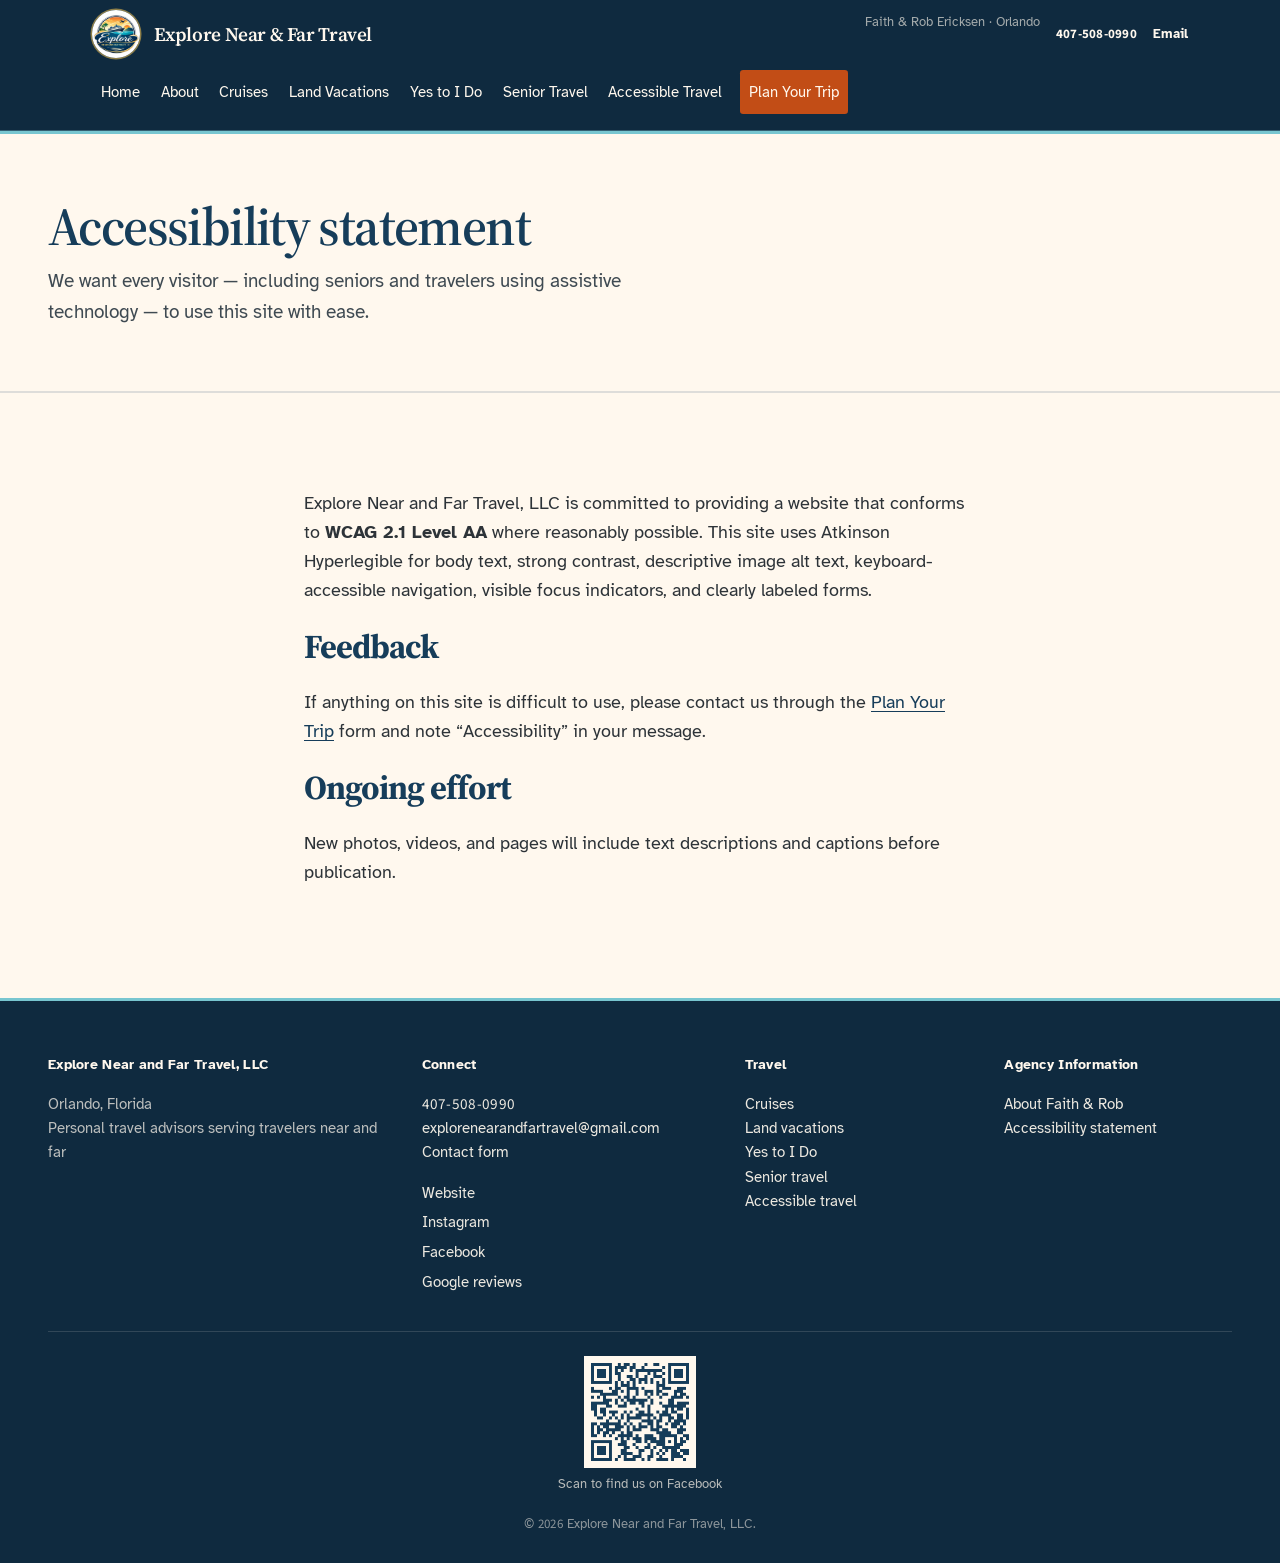
<file: accessibility.html>
<!DOCTYPE html>
<html lang="en" data-type="service">
<head>
  <meta charset="utf-8">
  <meta name="viewport" content="width=device-width, initial-scale=1">
  <title>Accessibility Statement | Explore Near &amp; Far Travel</title>
  <meta name="description" content="Accessibility commitment for Explore Near &amp; Far Travel — WCAG 2.1 Level AA target.">
  <meta name="page-type" content="service">
  <meta name="site-kind" content="other">
  <link rel="icon" href="assets/logo-explore-near-and-far.png" type="image/png">
  <link rel="stylesheet" href="css/styles.css?v=23">
</head>
<body>
  <a class="skip-link" href="#main">Skip to main content</a>
  <header class="site-header">
    <div class="header-inner">
      <div class="header-top">
        <a class="brand" href="index.html">
          <img class="brand-logo" src="assets/logo-explore-near-and-far.png" width="68" height="68" alt="">
          <span class="brand-name">Explore Near &amp; Far Travel</span>
        </a>
        <div class="header-contact" aria-label="Contact">
          <span class="header-contact-meta">Faith &amp; Rob Ericksen · Orlando</span>
          <a href="tel:+14075080990">407-508-0990</a>
          <a href="mailto:explorenearandfartravel@gmail.com">Email</a>
        </div>
        <button type="button" class="nav-toggle" aria-expanded="false" aria-controls="site-nav">Menu</button>
      </div>
      <nav class="main-nav" id="site-nav" aria-label="Primary">
        <ul>
          <li><a href="index.html">Home</a></li>
          <li><a href="about.html">About</a></li>
          <li><a href="cruises.html">Cruises</a></li>
          <li><a href="land-vacations.html">Land Vacations</a></li>
          <li><a href="destination-weddings.html">Yes to I Do</a></li>
          <li><a href="senior-travel.html">Senior Travel</a></li>
          <li><a href="accessible-travel.html">Accessible Travel</a></li>
          <!-- Deferred Reviews tab (keep for later): <li><a href="reviews.html">Reviews</a></li> -->
          <li><a href="plan-your-trip.html" class="btn btn-primary btn-nav">Plan Your Trip</a></li>
        </ul>
      </nav>
    </div>
  </header>
  <main id="main">
    <header class="page-intro">
      <div class="page-intro-inner">
        <h1>Accessibility statement</h1>
        <p class="lead">We want every visitor — including seniors and travelers using assistive technology — to use this site with ease.</p>
      </div>
    </header>
    <section class="paper">
      <div class="paper-inner prose">
        <p>Explore Near and Far Travel, LLC is committed to providing a website that conforms to <strong>WCAG 2.1 Level AA</strong> where reasonably possible. This site uses Atkinson Hyperlegible for body text, strong contrast, descriptive image alt text, keyboard-accessible navigation, visible focus indicators, and clearly labeled forms.</p>
        <h2>Feedback</h2>
        <p>If anything on this site is difficult to use, please contact us through the <a href="plan-your-trip.html">Plan Your Trip</a> form and note “Accessibility” in your message.</p>
        <h2>Ongoing effort</h2>
        <p>New photos, videos, and pages will include text descriptions and captions before publication.</p>
      </div>
    </section>
  </main>
  <footer class="site-footer">
    <div class="footer-inner">
      <div>
        <h2>Explore Near and Far Travel, LLC</h2>
        <p>Orlando, Florida<br>Personal travel advisors serving travelers near and far</p>
      </div>
      <div>
        <h2>Connect</h2>
        <p><a href="tel:+14075080990">407-508-0990</a><br>
        <a href="mailto:explorenearandfartravel@gmail.com">explorenearandfartravel@gmail.com</a><br>
        <a href="plan-your-trip.html">Contact form</a></p>
        <ul class="footer-social">
          <li><a href="https://explorenearandfartravel.com" rel="noopener noreferrer">Website</a></li>
          <li><a href="https://www.instagram.com/explorenearandfartravel/" rel="noopener noreferrer">Instagram</a></li>
          <li><a href="https://www.facebook.com/explorenearandfartravel" rel="noopener noreferrer">Facebook</a></li>
          <li><a href="https://www.google.com/search?q=Explore+Near+and+Far+Travel%2C+LLC+reviews" rel="noopener noreferrer">Google reviews</a></li>
        </ul>
      </div>
      <div>
        <h2>Travel</h2>
        <p>
          <a href="cruises.html">Cruises</a><br>
          <a href="land-vacations.html">Land vacations</a><br>
          <a href="destination-weddings.html">Yes to I Do</a><br>
          <a href="senior-travel.html">Senior travel</a><br>
          <a href="accessible-travel.html">Accessible travel</a>
        </p>
      </div>
      <div>
        <h2>Agency Information</h2>
        <p>
          <a href="about.html">About Faith &amp; Rob</a><br>
          <!-- Deferred: <a href="reviews.html">Reviews</a><br> -->
          <a href="accessibility.html">Accessibility statement</a>
        </p>
      </div>
    </div>
    <div class="footer-follow">
      <a class="footer-qr" href="https://www.facebook.com/explorenearandfartravel" rel="noopener noreferrer">
        <img src="assets/qr-facebook.png" width="120" height="120" alt="QR code linking to Explore Near and Far Travel on Facebook">
        <span>Scan to find us on Facebook</span>
      </a>
    </div>
    <p class="footer-bottom">&copy; <span class="js-year"></span> Explore Near and Far Travel, LLC.</p>
  </footer>
  <script src="js/main.js"></script>
</body>
</html>
</file>
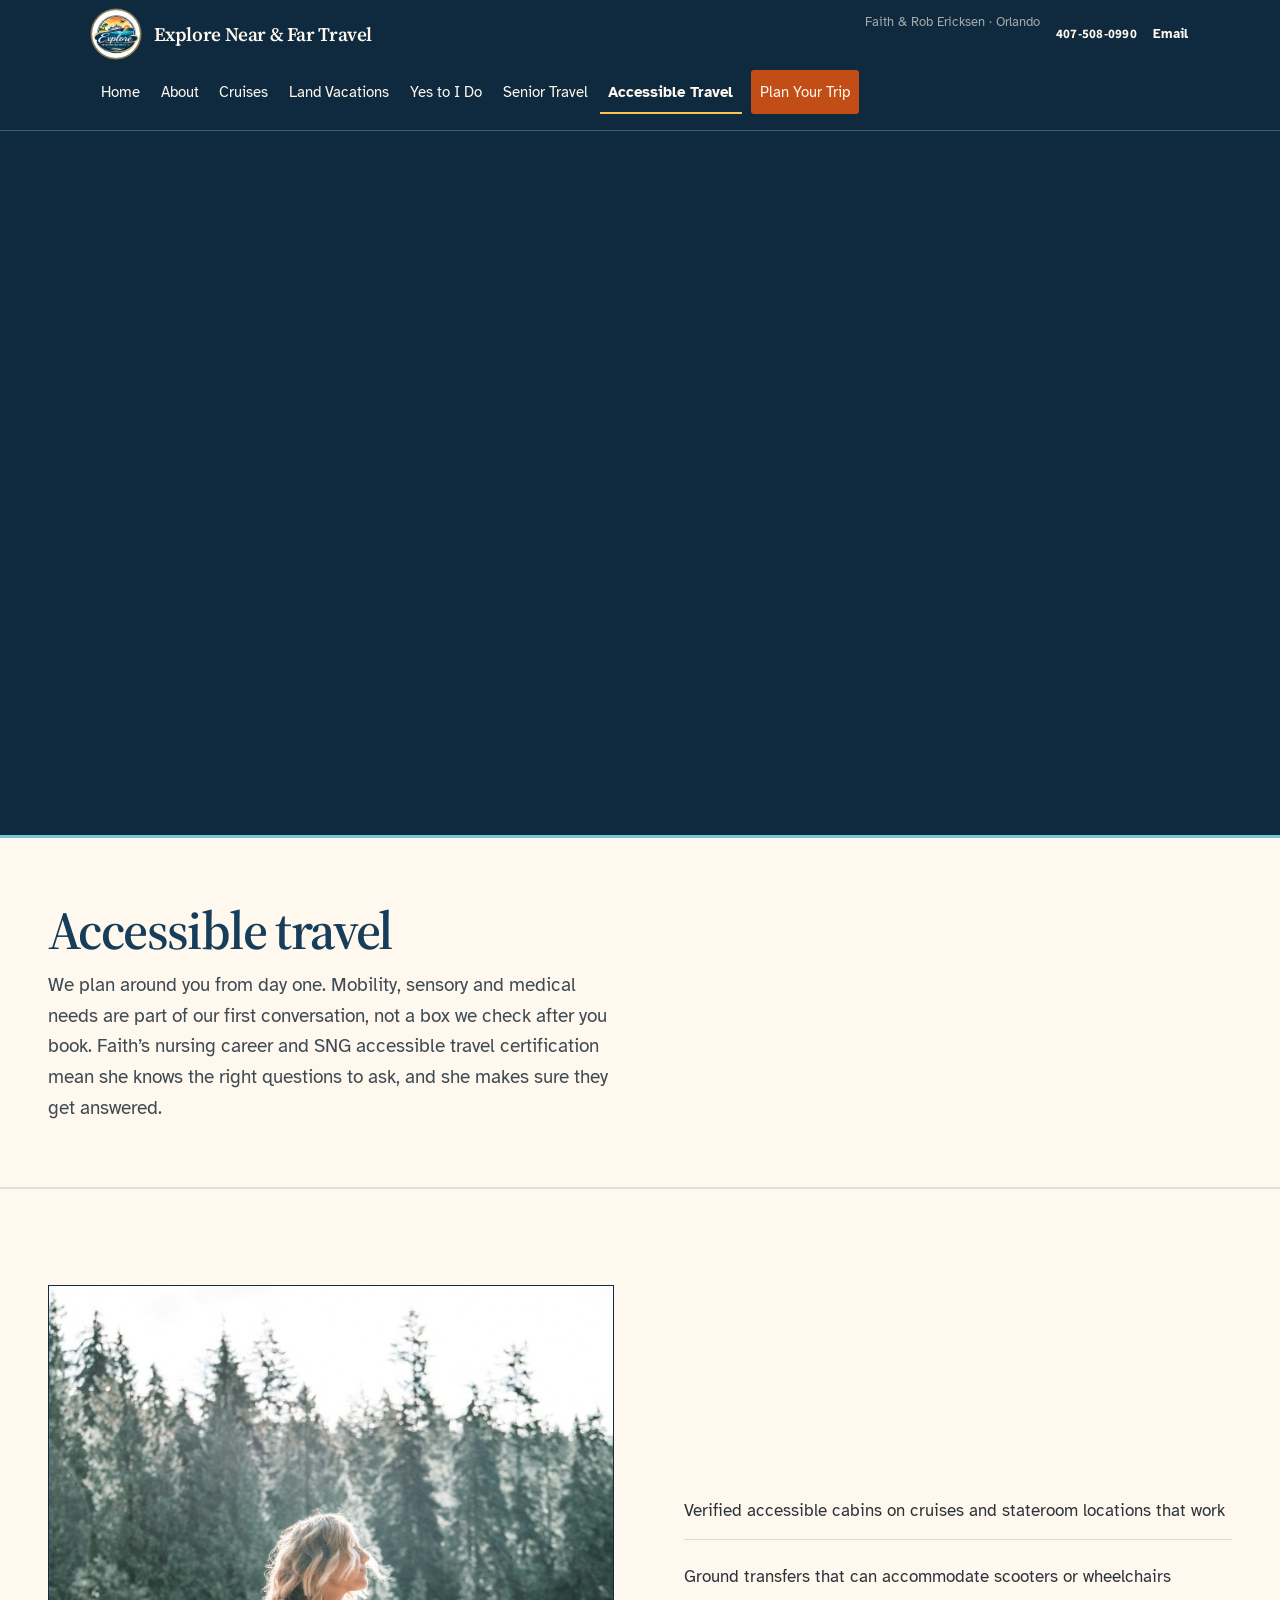
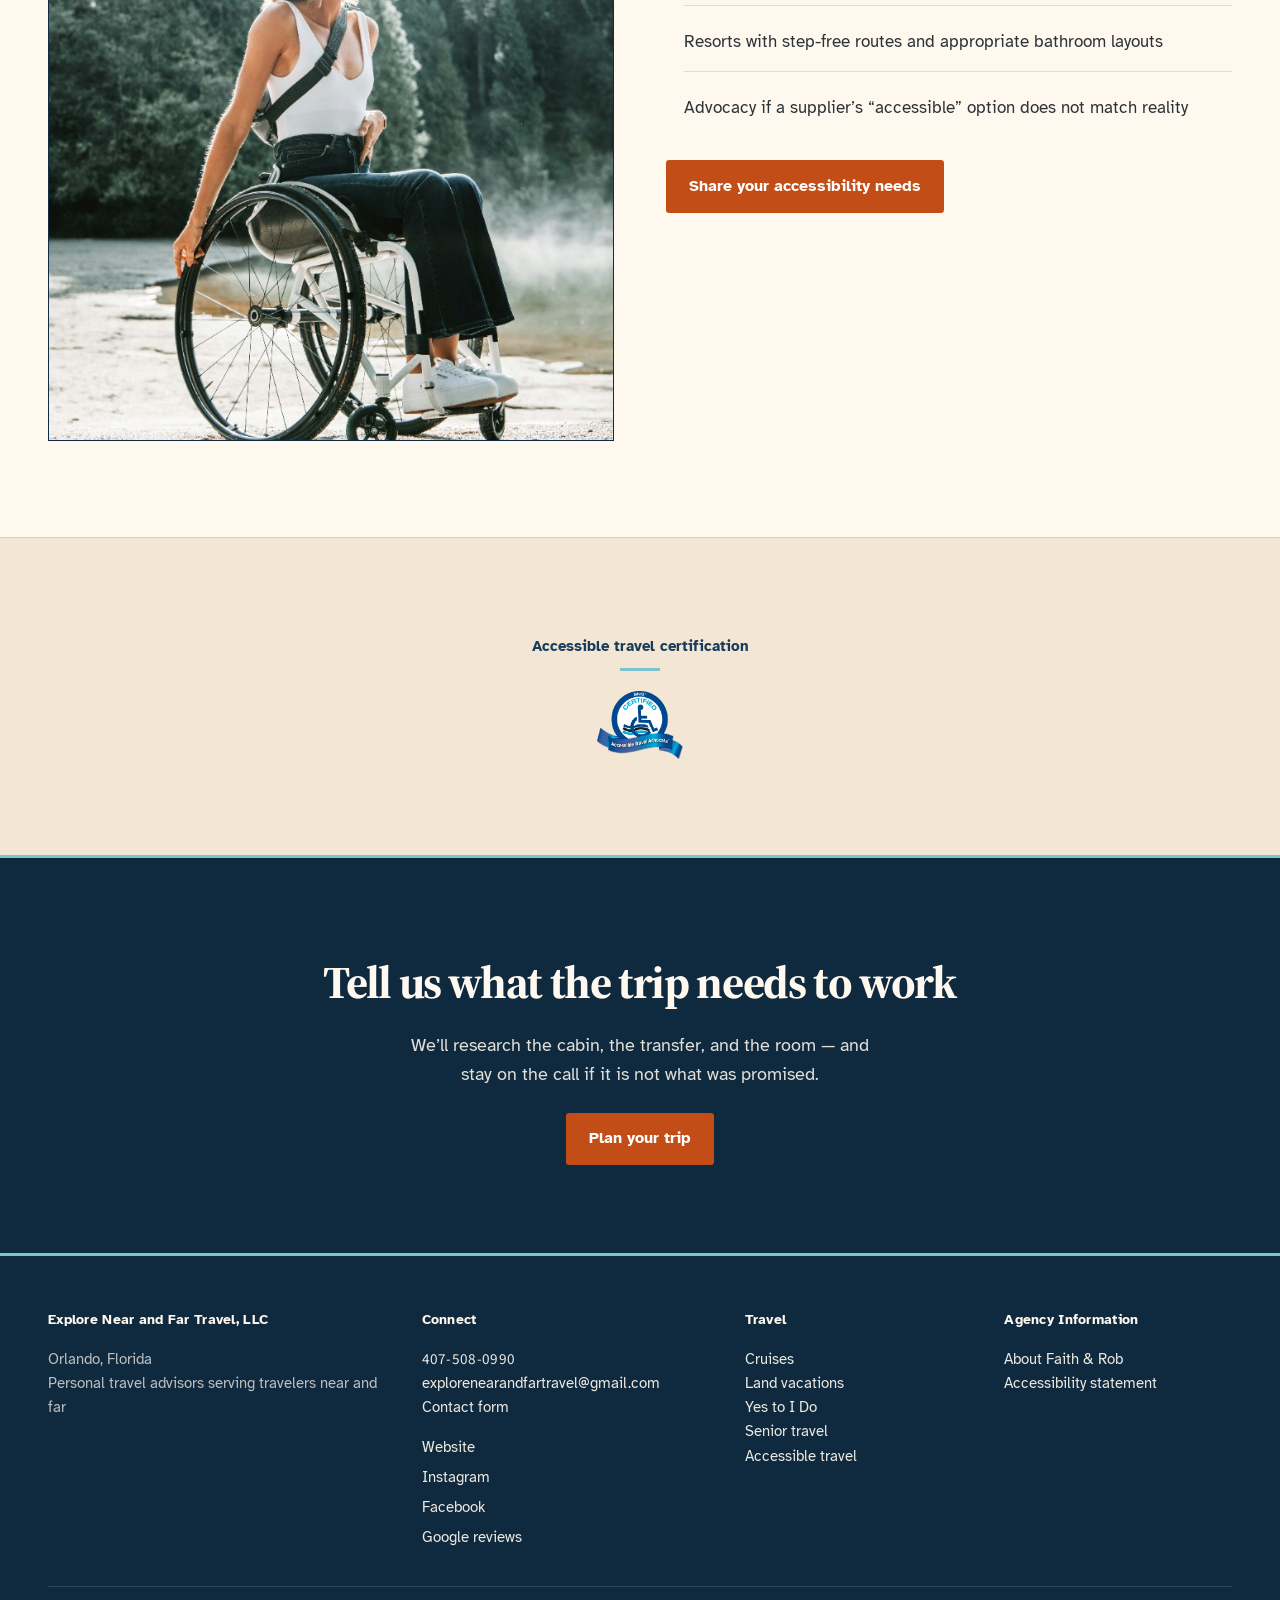
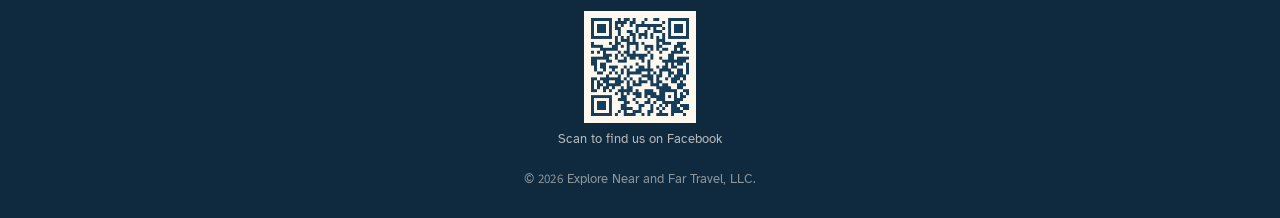
<file: accessible-travel.html>
<!DOCTYPE html>
<html lang="en" data-type="service">
<head>
  <meta charset="utf-8">
  <meta name="viewport" content="width=device-width, initial-scale=1">
  <title>Accessible Travel | Explore Near &amp; Far Travel</title>
  <meta name="description" content="Accessible travel planning — mobility, sensory, and medical needs from the first conversation.">
  <meta name="page-type" content="service">
  <meta name="site-kind" content="other">
  <link rel="icon" href="assets/logo-explore-near-and-far.png" type="image/png">
  <link rel="stylesheet" href="css/styles.css?v=23">
</head>
<body>
  <a class="skip-link" href="#main">Skip to main content</a>
  <header class="site-header">
    <div class="header-inner">
      <div class="header-top">
        <a class="brand" href="index.html">
          <img class="brand-logo" src="assets/logo-explore-near-and-far.png" width="68" height="68" alt="">
          <span class="brand-name">Explore Near &amp; Far Travel</span>
        </a>
        <div class="header-contact" aria-label="Contact">
          <span class="header-contact-meta">Faith &amp; Rob Ericksen · Orlando</span>
          <a href="tel:+14075080990">407-508-0990</a>
          <a href="mailto:explorenearandfartravel@gmail.com">Email</a>
        </div>
        <button type="button" class="nav-toggle" aria-expanded="false" aria-controls="site-nav">Menu</button>
      </div>
      <nav class="main-nav" id="site-nav" aria-label="Primary">
        <ul>
          <li><a href="index.html">Home</a></li>
          <li><a href="about.html">About</a></li>
          <li><a href="cruises.html">Cruises</a></li>
          <li><a href="land-vacations.html">Land Vacations</a></li>
          <li><a href="destination-weddings.html">Yes to I Do</a></li>
          <li><a href="senior-travel.html">Senior Travel</a></li>
          <li><a href="accessible-travel.html" aria-current="page">Accessible Travel</a></li>
          <!-- Deferred Reviews tab (keep for later): <li><a href="reviews.html">Reviews</a></li> -->
          <li><a href="plan-your-trip.html?trip=accessible" class="btn btn-primary btn-nav">Plan Your Trip</a></li>
        </ul>
      </nav>
    </div>
  </header>
  <main id="main">
    <div class="page-hero page-hero--video page-hero--video-accessible" aria-hidden="true">
      <video class="page-hero-video" autoplay muted loop playsinline preload="auto">
        <source src="assets/hero-accessible.mp4" type="video/mp4">
      </video>
    </div>
    <header class="page-intro">
      <div class="page-intro-inner">
        <h1>Accessible travel</h1>
        <p class="lead">We plan around you from day one. Mobility, sensory and medical needs are part of our first conversation, not a box we check after you book. Faith’s nursing career and SNG accessible travel certification mean she knows the right questions to ask, and she makes sure they get answered.</p>
      </div>
    </header>
    <section class="paper">
      <div class="paper-inner split">
        <div class="media-frame media-frame--portrait">
          <img src="assets/travel-accessible-wheelchair-outdoors.png" alt="Traveler in a wheelchair outdoors near a lake">
        </div>
        <div class="prose">
          <ul class="feature-list">
            <li>Verified accessible cabins on cruises and stateroom locations that work</li>
            <li>Ground transfers that can accommodate scooters or wheelchairs</li>
            <li>Resorts with step-free routes and appropriate bathroom layouts</li>
            <li>Advocacy if a supplier’s “accessible” option does not match reality</li>
          </ul>
          <p class="actions"><a class="btn btn-primary" href="plan-your-trip.html?trip=accessible">Share your accessibility needs</a></p>
        </div>
      </div>
    </section>
    <section class="paper paper-deep" aria-labelledby="accessible-cert-heading">
      <div class="paper-inner cert-partners">
        <h2 id="accessible-cert-heading" class="cert-partners-title">Accessible travel certification</h2>
        <div class="cert-row">
          <img class="badge-sng" src="assets/badge-sng-accessible-travel-advocate-clear.png" alt="SNG Certified Accessible Travel Advocate">
        </div>
      </div>
    </section>
    <section class="close-band" aria-labelledby="cta-heading">
      <h2 id="cta-heading">Tell us what the trip needs to work</h2>
      <p>We’ll research the cabin, the transfer, and the room — and stay on the call if it is not what was promised.</p>
      <a class="btn btn-primary" href="plan-your-trip.html?trip=accessible">Plan your trip</a>
    </section>
  </main>
  <footer class="site-footer">
    <div class="footer-inner">
      <div>
        <h2>Explore Near and Far Travel, LLC</h2>
        <p>Orlando, Florida<br>Personal travel advisors serving travelers near and far</p>
      </div>
      <div>
        <h2>Connect</h2>
        <p><a href="tel:+14075080990">407-508-0990</a><br>
        <a href="mailto:explorenearandfartravel@gmail.com">explorenearandfartravel@gmail.com</a><br>
        <a href="plan-your-trip.html">Contact form</a></p>
        <ul class="footer-social">
          <li><a href="https://explorenearandfartravel.com" rel="noopener noreferrer">Website</a></li>
          <li><a href="https://www.instagram.com/explorenearandfartravel/" rel="noopener noreferrer">Instagram</a></li>
          <li><a href="https://www.facebook.com/explorenearandfartravel" rel="noopener noreferrer">Facebook</a></li>
          <li><a href="https://www.google.com/search?q=Explore+Near+and+Far+Travel%2C+LLC+reviews" rel="noopener noreferrer">Google reviews</a></li>
        </ul>
      </div>
      <div>
        <h2>Travel</h2>
        <p>
          <a href="cruises.html">Cruises</a><br>
          <a href="land-vacations.html">Land vacations</a><br>
          <a href="destination-weddings.html">Yes to I Do</a><br>
          <a href="senior-travel.html">Senior travel</a><br>
          <a href="accessible-travel.html">Accessible travel</a>
        </p>
      </div>
      <div>
        <h2>Agency Information</h2>
        <p>
          <a href="about.html">About Faith &amp; Rob</a><br>
          <!-- Deferred: <a href="reviews.html">Reviews</a><br> -->
          <a href="accessibility.html">Accessibility statement</a>
        </p>
      </div>
    </div>
    <div class="footer-follow">
      <a class="footer-qr" href="https://www.facebook.com/explorenearandfartravel" rel="noopener noreferrer">
        <img src="assets/qr-facebook.png" width="120" height="120" alt="QR code linking to Explore Near and Far Travel on Facebook">
        <span>Scan to find us on Facebook</span>
      </a>
    </div>
    <p class="footer-bottom">&copy; <span class="js-year"></span> Explore Near and Far Travel, LLC.</p>
  </footer>
  <script src="js/main.js"></script>
</body>
</html>
</file>
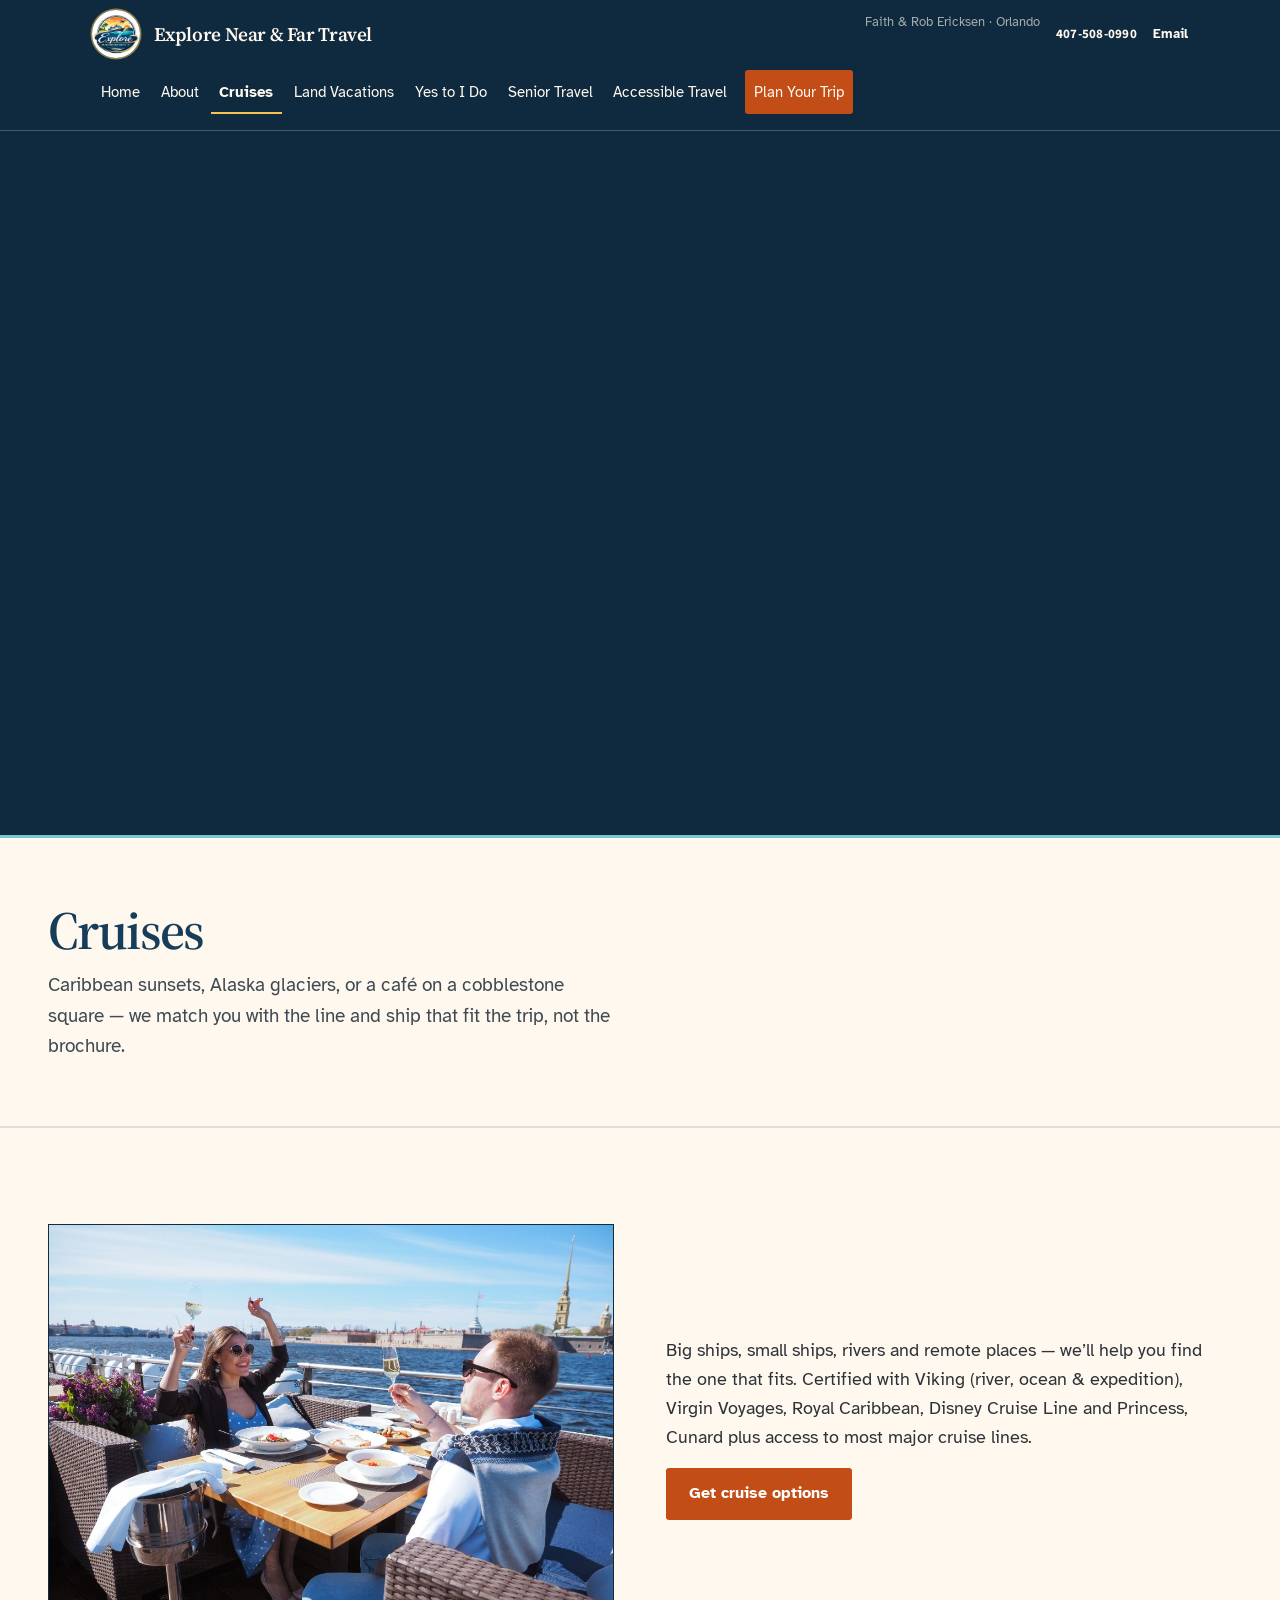
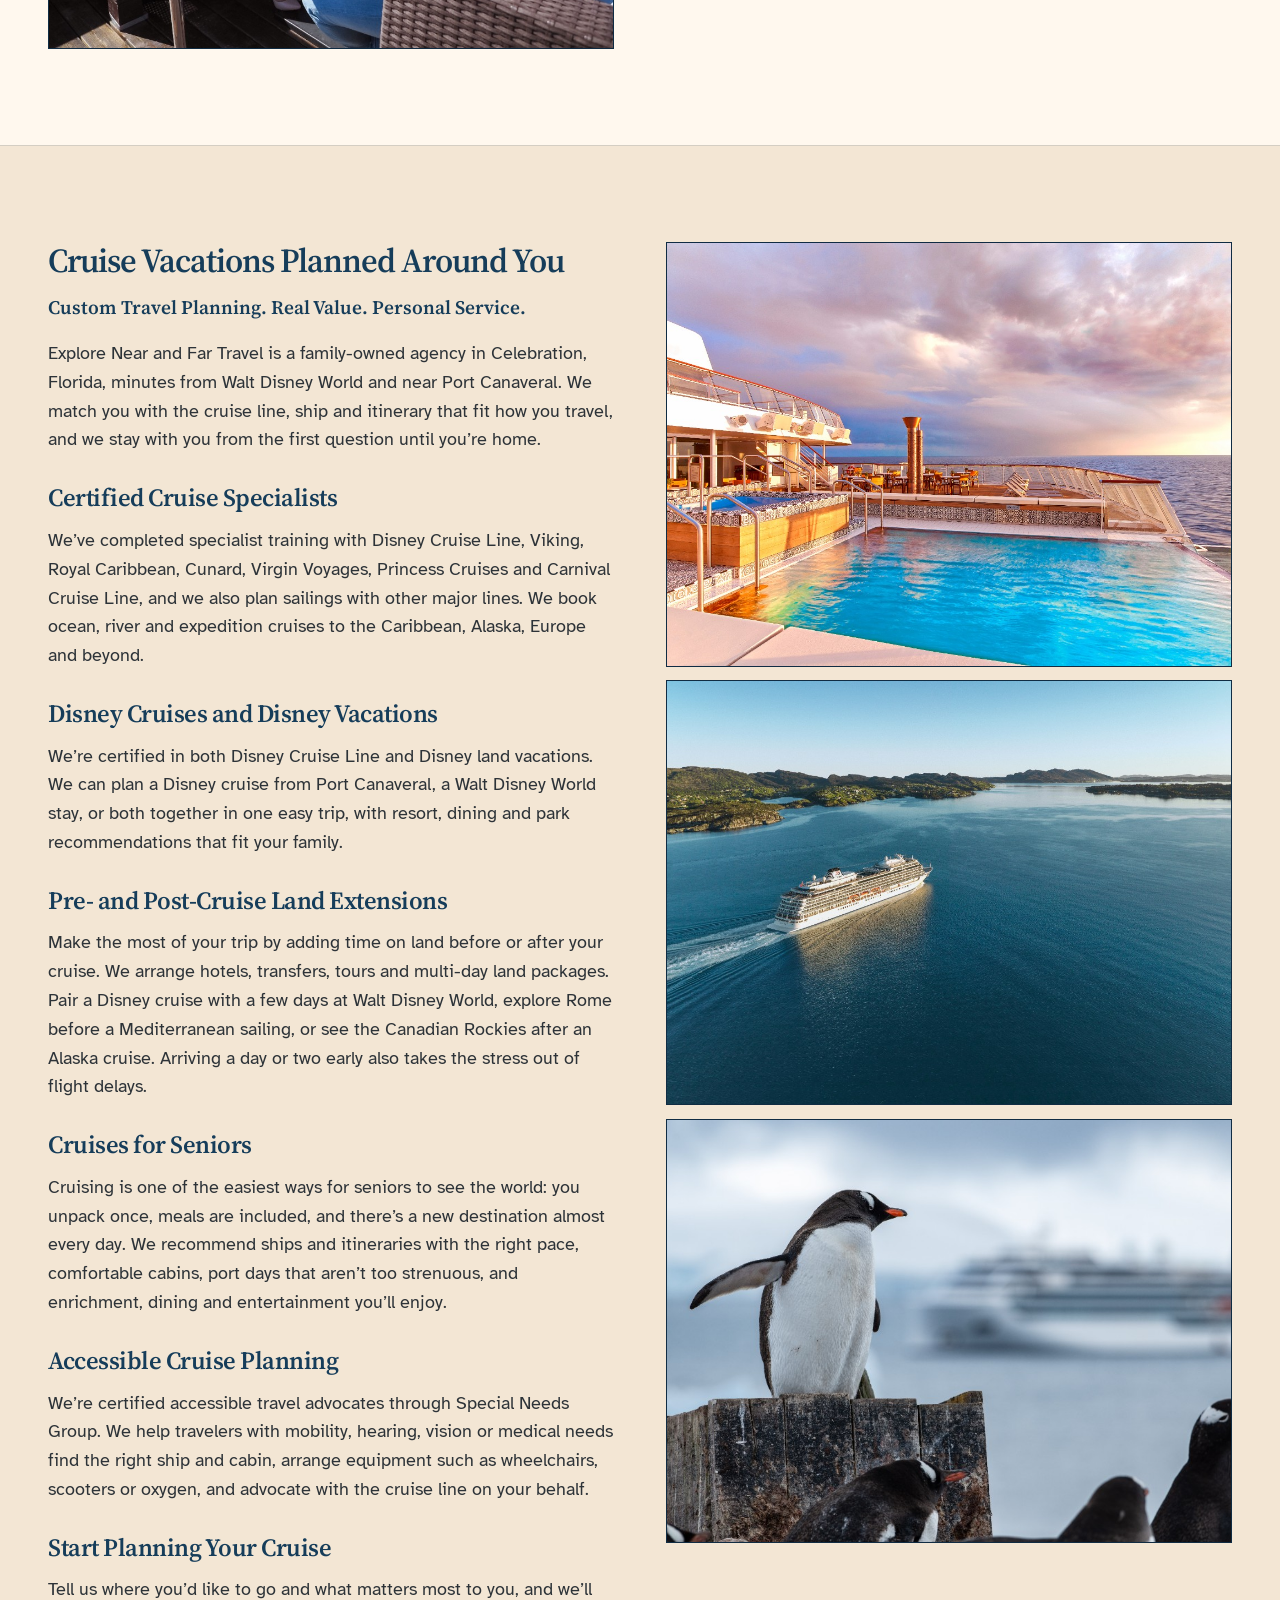
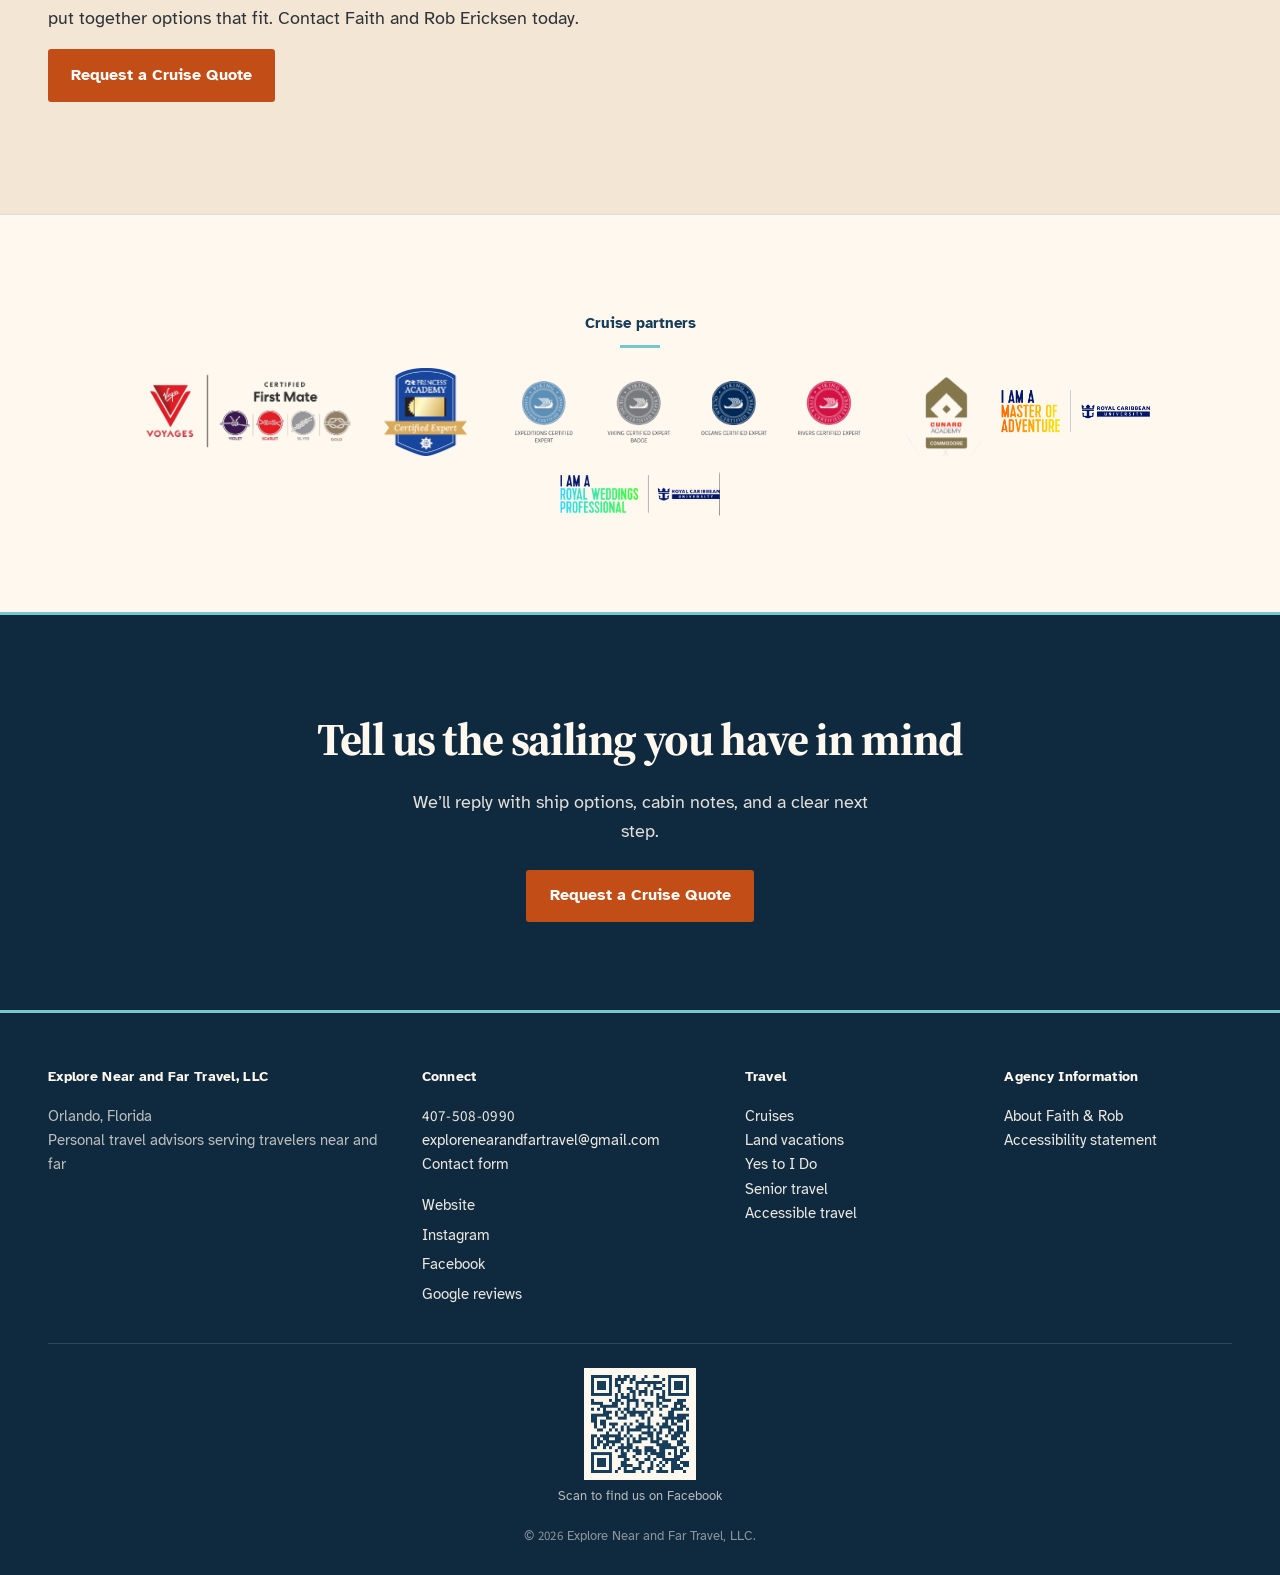
<file: cruises.html>
<!DOCTYPE html>
<html lang="en" data-type="service">
<head>
  <meta charset="utf-8">
  <meta name="viewport" content="width=device-width, initial-scale=1">
  <title>Cruise Vacations Planned Around You | Explore Near &amp; Far Travel</title>
  <meta name="description" content="Family-owned cruise planning in Celebration, Florida — Disney, Viking, Royal Caribbean, Virgin Voyages, and more. Ocean, river, and expedition sailings.">
  <meta name="page-type" content="service">
  <meta name="site-kind" content="other">
  <link rel="icon" href="assets/logo-explore-near-and-far.png" type="image/png">
  <link rel="stylesheet" href="css/styles.css?v=23">
</head>
<body>
  <a class="skip-link" href="#main">Skip to main content</a>
  <header class="site-header">
    <div class="header-inner">
      <div class="header-top">
        <a class="brand" href="index.html">
          <img class="brand-logo" src="assets/logo-explore-near-and-far.png" width="68" height="68" alt="">
          <span class="brand-name">Explore Near &amp; Far Travel</span>
        </a>
        <div class="header-contact" aria-label="Contact">
          <span class="header-contact-meta">Faith &amp; Rob Ericksen · Orlando</span>
          <a href="tel:+14075080990">407-508-0990</a>
          <a href="mailto:explorenearandfartravel@gmail.com">Email</a>
        </div>
        <button type="button" class="nav-toggle" aria-expanded="false" aria-controls="site-nav">Menu</button>
      </div>
      <nav class="main-nav" id="site-nav" aria-label="Primary">
        <ul>
          <li><a href="index.html">Home</a></li>
          <li><a href="about.html">About</a></li>
          <li><a href="cruises.html" aria-current="page">Cruises</a></li>
          <li><a href="land-vacations.html">Land Vacations</a></li>
          <li><a href="destination-weddings.html">Yes to I Do</a></li>
          <li><a href="senior-travel.html">Senior Travel</a></li>
          <li><a href="accessible-travel.html">Accessible Travel</a></li>
          <!-- Deferred Reviews tab (keep for later): <li><a href="reviews.html">Reviews</a></li> -->
          <li><a href="plan-your-trip.html?trip=cruise" class="btn btn-primary btn-nav">Plan Your Trip</a></li>
        </ul>
      </nav>
    </div>
  </header>
  <main id="main">
    <div class="page-hero page-hero--video page-hero--video-cruise" aria-hidden="true">
      <video class="page-hero-video" autoplay muted loop playsinline preload="auto">
        <source src="assets/hero-cruises.mp4" type="video/mp4">
      </video>
    </div>
    <header class="page-intro">
      <div class="page-intro-inner">
        <h1>Cruises</h1>
        <p class="lead">Caribbean sunsets, Alaska glaciers, or a café on a cobblestone square — we match you with the line and ship that fit the trip, not the brochure.</p>
      </div>
    </header>
    <section class="paper">
      <div class="paper-inner split">
        <div class="media-frame">
          <img src="assets/photos/cruise-dining.jpg" alt="Couple toasting over lunch on a river cruise terrace">
        </div>
        <div class="prose">
          <p>Big ships, small ships, rivers and remote places — we’ll help you find the one that fits. Certified with Viking (river, ocean &amp; expedition), Virgin Voyages, Royal Caribbean, Disney Cruise Line and Princess, Cunard plus access to most major cruise lines.</p>
          <p class="actions"><a class="btn btn-primary" href="plan-your-trip.html?trip=cruise">Get cruise options</a></p>
        </div>
      </div>
    </section>
    <section class="paper paper-deep" aria-labelledby="cruise-plan-heading">
      <div class="paper-inner split split--top cruise-story">
        <div class="prose">
          <h2 id="cruise-plan-heading" class="section-title">Cruise Vacations Planned Around You</h2>
          <p class="section-intro">Custom Travel Planning. Real Value. Personal Service.</p>
          <p>Explore Near and Far Travel is a family-owned agency in Celebration, Florida, minutes from Walt Disney World and near Port Canaveral. We match you with the cruise line, ship and itinerary that fit how you travel, and we stay with you from the first question until you’re home.</p>

          <h3>Certified Cruise Specialists</h3>
          <p>We’ve completed specialist training with Disney Cruise Line, Viking, Royal Caribbean, Cunard, Virgin Voyages, Princess Cruises and Carnival Cruise Line, and we also plan sailings with other major lines. We book ocean, river and expedition cruises to the Caribbean, Alaska, Europe and beyond.</p>

          <h3>Disney Cruises and Disney Vacations</h3>
          <p>We’re certified in both Disney Cruise Line and Disney land vacations. We can plan a Disney cruise from Port Canaveral, a Walt Disney World stay, or both together in one easy trip, with resort, dining and park recommendations that fit your family.</p>

          <h3>Pre- and Post-Cruise Land Extensions</h3>
          <p>Make the most of your trip by adding time on land before or after your cruise. We arrange hotels, transfers, tours and multi-day land packages. Pair a Disney cruise with a few days at Walt Disney World, explore Rome before a Mediterranean sailing, or see the Canadian Rockies after an Alaska cruise. Arriving a day or two early also takes the stress out of flight delays.</p>

          <h3>Cruises for Seniors</h3>
          <p>Cruising is one of the easiest ways for seniors to see the world: you unpack once, meals are included, and there’s a new destination almost every day. We recommend ships and itineraries with the right pace, comfortable cabins, port days that aren’t too strenuous, and enrichment, dining and entertainment you’ll enjoy.</p>

          <h3>Accessible Cruise Planning</h3>
          <p>We’re certified accessible travel advocates through Special Needs Group. We help travelers with mobility, hearing, vision or medical needs find the right ship and cabin, arrange equipment such as wheelchairs, scooters or oxygen, and advocate with the cruise line on your behalf.</p>

          <h3>Start Planning Your Cruise</h3>
          <p>Tell us where you’d like to go and what matters most to you, and we’ll put together options that fit. Contact Faith and Rob Ericksen today.</p>
          <p class="actions"><a class="btn btn-primary" href="plan-your-trip.html?trip=cruise">Request a Cruise Quote</a></p>
        </div>
        <div class="media-stack cruise-story-media">
          <div class="media-frame">
            <img src="assets/cruise-infinity-pool-sunset.png" alt="Ocean cruise ship infinity pool at sunset">
          </div>
          <div class="media-frame">
            <img src="assets/cruise-aerial-fjord.png" alt="River-style cruise through a scenic fjord">
          </div>
          <div class="media-frame">
            <img src="assets/cruise-viking-expedition-antarctica.png" alt="Expedition ship near Antarctica with penguins ashore">
          </div>
        </div>
      </div>
    </section>
    <section class="paper" aria-labelledby="cruise-certs-heading">
      <div class="paper-inner cert-partners">
        <h2 id="cruise-certs-heading" class="cert-partners-title">Cruise partners</h2>
        <div class="cert-row">
          <img src="assets/badge-virgin-voyages-first-mate.png" alt="Virgin Voyages Certified First Mate">
          <img src="assets/badge-princess-certified-expert.png" alt="Princess Academy Certified Expert">
          <img class="badge-viking-set" src="assets/badge-viking-certifications.png" alt="Viking Certified Expert badges">
          <img src="assets/badge-cunard-commodore.png" alt="Cunard Academy Commodore">
          <img class="badge-royal-wide" src="assets/badge-royal-caribbean-master-of-adventure.png" alt="Royal Caribbean University Master of Adventure">
          <img class="badge-royal-wide" src="assets/badge-royal-weddings-professional.png" alt="Royal Caribbean University Royal Weddings Professional">
        </div>
      </div>
    </section>
    <section class="close-band" aria-labelledby="cta-heading">
      <h2 id="cta-heading">Tell us the sailing you have in mind</h2>
      <p>We’ll reply with ship options, cabin notes, and a clear next step.</p>
      <a class="btn btn-primary" href="plan-your-trip.html?trip=cruise">Request a Cruise Quote</a>
    </section>
  </main>
  <footer class="site-footer">
    <div class="footer-inner">
      <div>
        <h2>Explore Near and Far Travel, LLC</h2>
        <p>Orlando, Florida<br>Personal travel advisors serving travelers near and far</p>
      </div>
      <div>
        <h2>Connect</h2>
        <p><a href="tel:+14075080990">407-508-0990</a><br>
        <a href="mailto:explorenearandfartravel@gmail.com">explorenearandfartravel@gmail.com</a><br>
        <a href="plan-your-trip.html">Contact form</a></p>
        <ul class="footer-social">
          <li><a href="https://explorenearandfartravel.com" rel="noopener noreferrer">Website</a></li>
          <li><a href="https://www.instagram.com/explorenearandfartravel/" rel="noopener noreferrer">Instagram</a></li>
          <li><a href="https://www.facebook.com/explorenearandfartravel" rel="noopener noreferrer">Facebook</a></li>
          <li><a href="https://www.google.com/search?q=Explore+Near+and+Far+Travel%2C+LLC+reviews" rel="noopener noreferrer">Google reviews</a></li>
        </ul>
      </div>
      <div>
        <h2>Travel</h2>
        <p>
          <a href="cruises.html">Cruises</a><br>
          <a href="land-vacations.html">Land vacations</a><br>
          <a href="destination-weddings.html">Yes to I Do</a><br>
          <a href="senior-travel.html">Senior travel</a><br>
          <a href="accessible-travel.html">Accessible travel</a>
        </p>
      </div>
      <div>
        <h2>Agency Information</h2>
        <p>
          <a href="about.html">About Faith &amp; Rob</a><br>
          <!-- Deferred: <a href="reviews.html">Reviews</a><br> -->
          <a href="accessibility.html">Accessibility statement</a>
        </p>
      </div>
    </div>
    <div class="footer-follow">
      <a class="footer-qr" href="https://www.facebook.com/explorenearandfartravel" rel="noopener noreferrer">
        <img src="assets/qr-facebook.png" width="120" height="120" alt="QR code linking to Explore Near and Far Travel on Facebook">
        <span>Scan to find us on Facebook</span>
      </a>
    </div>
    <p class="footer-bottom">&copy; <span class="js-year"></span> Explore Near and Far Travel, LLC.</p>
  </footer>
  <script src="js/main.js"></script>
</body>
</html>
</file>
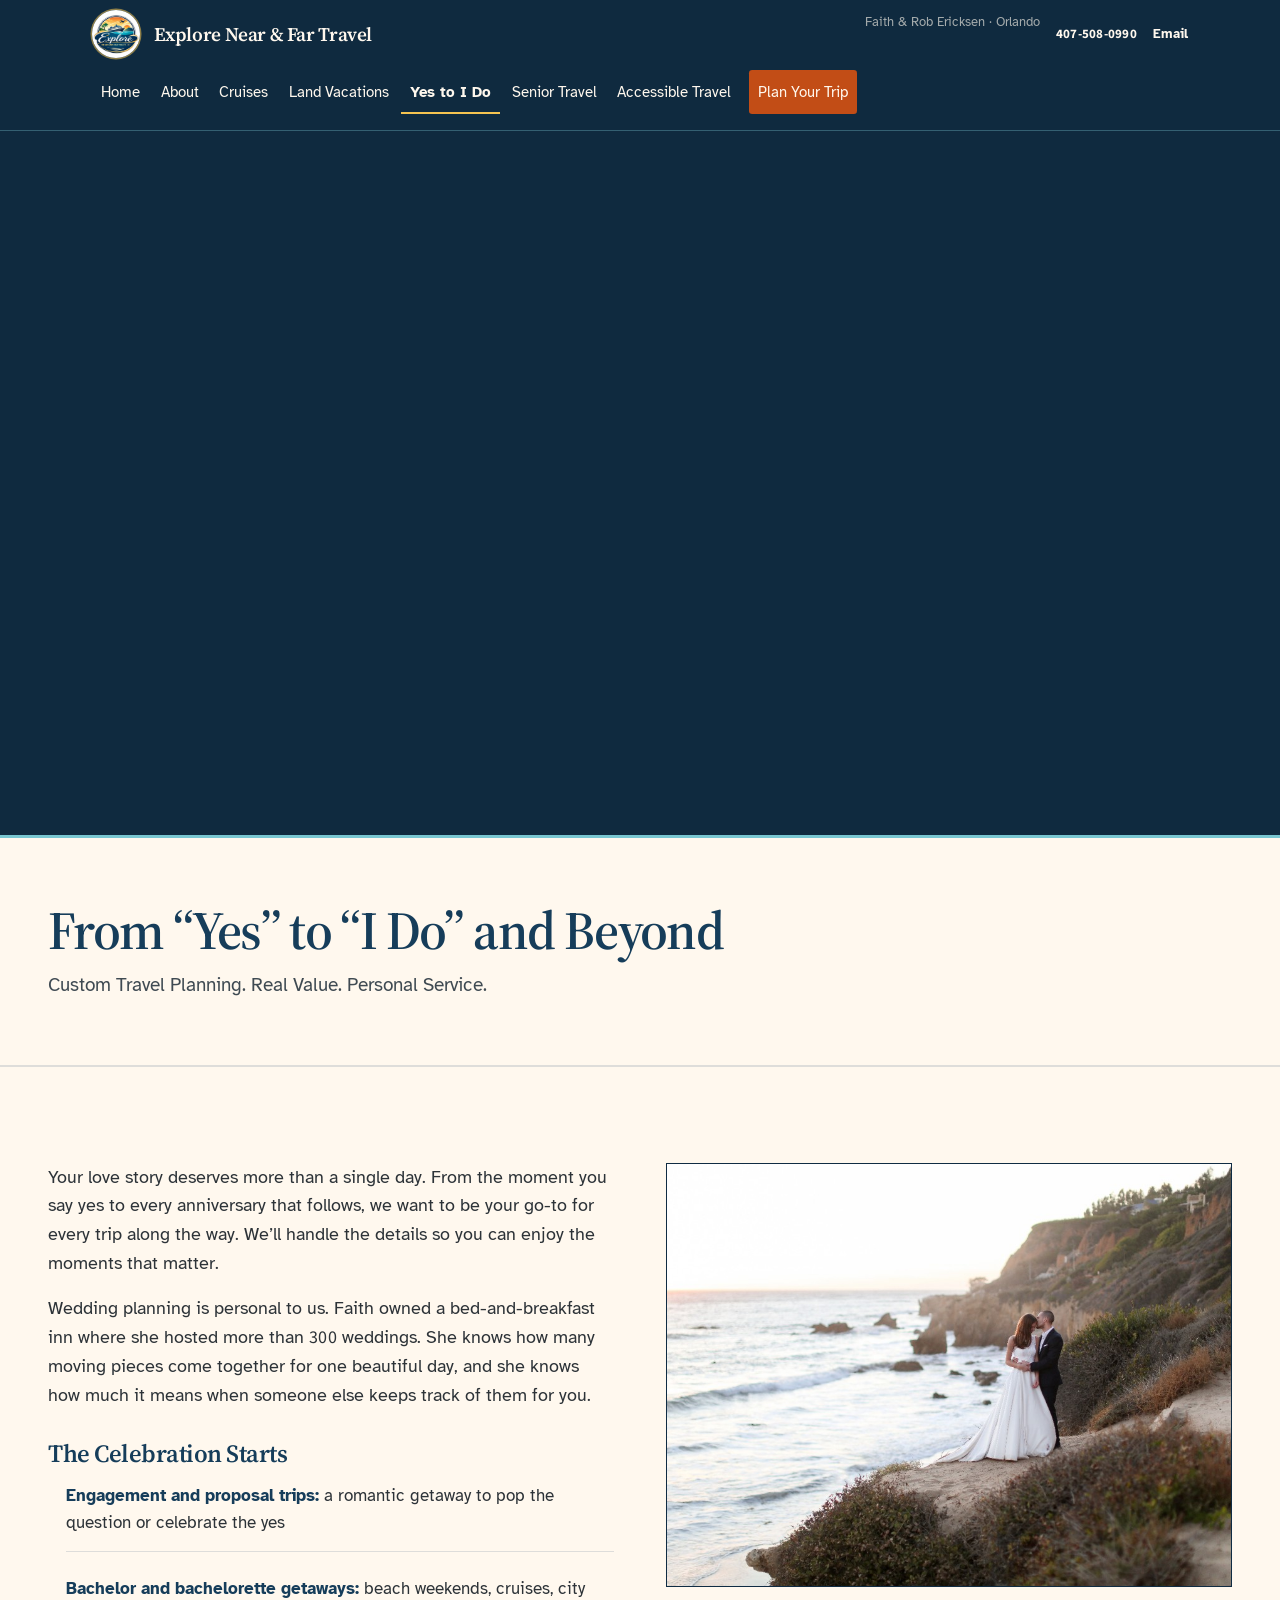
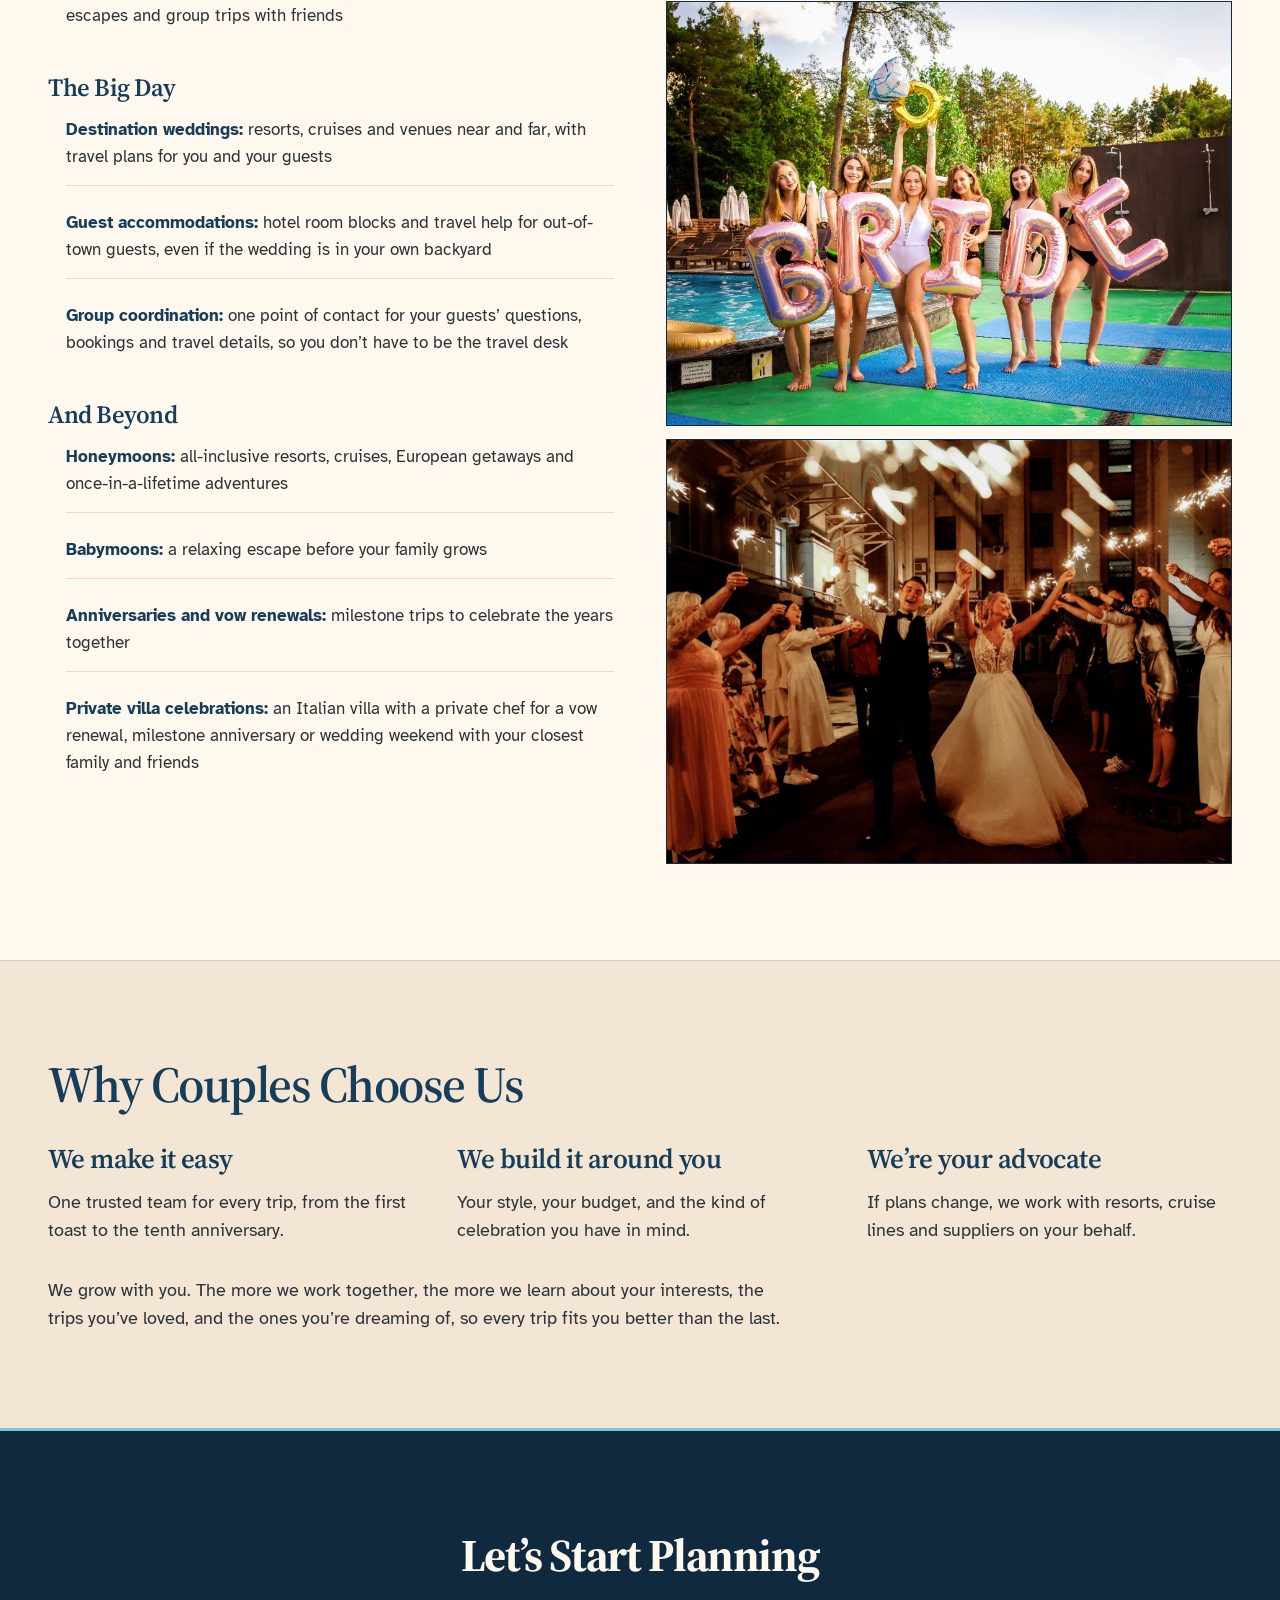
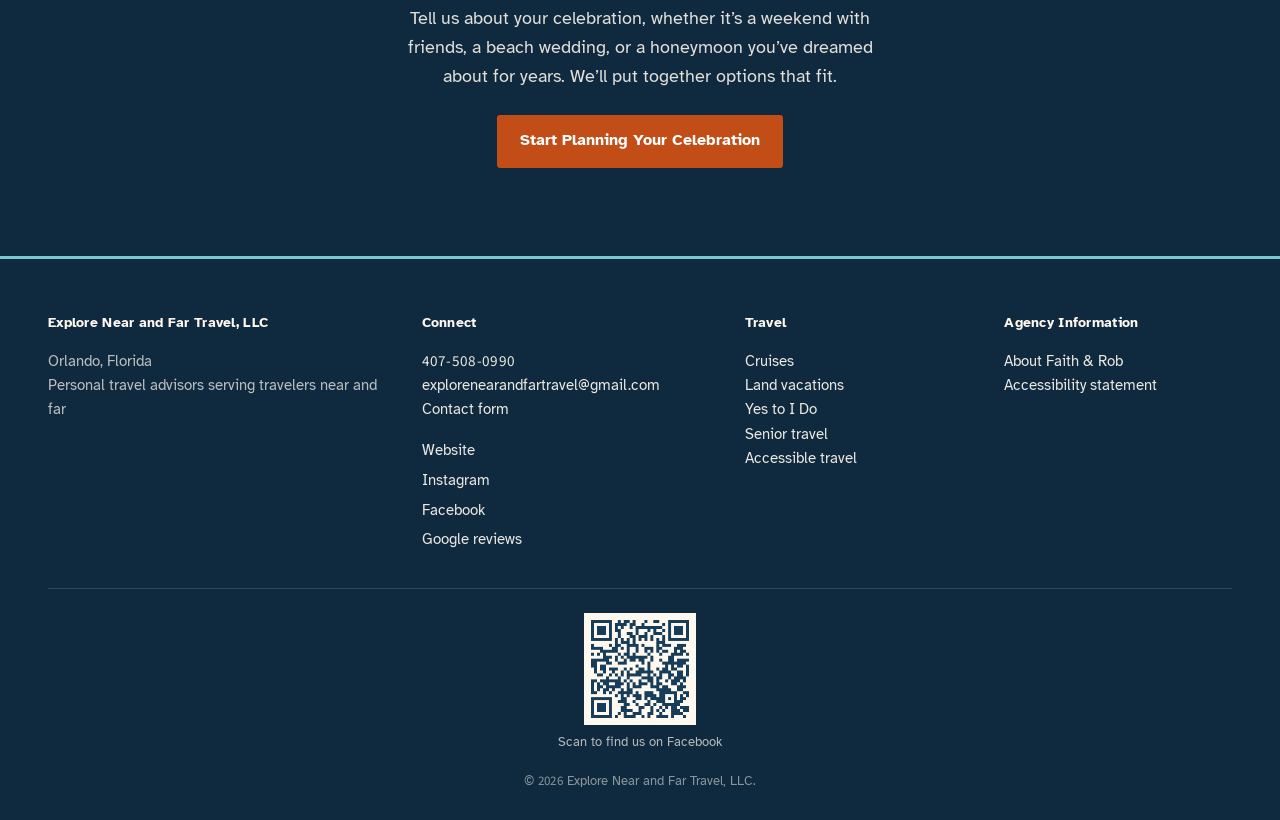
<file: destination-weddings.html>
<!DOCTYPE html>
<html lang="en" data-type="service">
<head>
  <meta charset="utf-8">
  <meta name="viewport" content="width=device-width, initial-scale=1">
  <title>From “Yes” to “I Do” and Beyond | Explore Near &amp; Far Travel</title>
  <meta name="description" content="From engagement trips and destination weddings to honeymoons, babymoons, and anniversaries — Faith and Rob Ericksen plan every chapter.">
  <meta name="page-type" content="service">
  <meta name="site-kind" content="other">
  <link rel="icon" href="assets/logo-explore-near-and-far.png" type="image/png">
  <link rel="stylesheet" href="css/styles.css?v=23">
</head>
<body>
  <a class="skip-link" href="#main">Skip to main content</a>
  <header class="site-header">
    <div class="header-inner">
      <div class="header-top">
        <a class="brand" href="index.html">
          <img class="brand-logo" src="assets/logo-explore-near-and-far.png" width="68" height="68" alt="">
          <span class="brand-name">Explore Near &amp; Far Travel</span>
        </a>
        <div class="header-contact" aria-label="Contact">
          <span class="header-contact-meta">Faith &amp; Rob Ericksen · Orlando</span>
          <a href="tel:+14075080990">407-508-0990</a>
          <a href="mailto:explorenearandfartravel@gmail.com">Email</a>
        </div>
        <button type="button" class="nav-toggle" aria-expanded="false" aria-controls="site-nav">Menu</button>
      </div>
      <nav class="main-nav" id="site-nav" aria-label="Primary">
        <ul>
          <li><a href="index.html">Home</a></li>
          <li><a href="about.html">About</a></li>
          <li><a href="cruises.html">Cruises</a></li>
          <li><a href="land-vacations.html">Land Vacations</a></li>
          <li><a href="destination-weddings.html" aria-current="page">Yes to I Do</a></li>
          <li><a href="senior-travel.html">Senior Travel</a></li>
          <li><a href="accessible-travel.html">Accessible Travel</a></li>
          <!-- Deferred Reviews tab (keep for later): <li><a href="reviews.html">Reviews</a></li> -->
          <li><a href="plan-your-trip.html?trip=wedding" class="btn btn-primary btn-nav">Plan Your Trip</a></li>
        </ul>
      </nav>
    </div>
  </header>
  <main id="main">
    <div class="page-hero page-hero--video page-hero--video-wedding" aria-hidden="true">
      <video class="page-hero-video" autoplay muted loop playsinline preload="auto">
        <source src="assets/hero-wedding.mp4" type="video/mp4">
      </video>
    </div>
    <header class="page-intro">
      <div class="page-intro-inner">
        <h1>From “Yes” to “I Do” and Beyond</h1>
        <p class="lead">Custom Travel Planning. Real Value. Personal Service.</p>
      </div>
    </header>
    <section class="paper">
      <div class="paper-inner split split--top cruise-story">
        <div class="prose">
          <p>Your love story deserves more than a single day. From the moment you say yes to every anniversary that follows, we want to be your go-to for every trip along the way. We’ll handle the details so you can enjoy the moments that matter.</p>
          <p>Wedding planning is personal to us. Faith owned a bed-and-breakfast inn where she hosted more than <span class="numeral">300</span> weddings. She knows how many moving pieces come together for one beautiful day, and she knows how much it means when someone else keeps track of them for you.</p>

          <h3>The Celebration Starts</h3>
          <ul class="feature-list">
            <li><strong>Engagement and proposal trips:</strong> a romantic getaway to pop the question or celebrate the yes</li>
            <li><strong>Bachelor and bachelorette getaways:</strong> beach weekends, cruises, city escapes and group trips with friends</li>
          </ul>

          <h3>The Big Day</h3>
          <ul class="feature-list">
            <li><strong>Destination weddings:</strong> resorts, cruises and venues near and far, with travel plans for you and your guests</li>
            <li><strong>Guest accommodations:</strong> hotel room blocks and travel help for out-of-town guests, even if the wedding is in your own backyard</li>
            <li><strong>Group coordination:</strong> one point of contact for your guests’ questions, bookings and travel details, so you don’t have to be the travel desk</li>
          </ul>

          <h3>And Beyond</h3>
          <ul class="feature-list">
            <li><strong>Honeymoons:</strong> all-inclusive resorts, cruises, European getaways and once-in-a-lifetime adventures</li>
            <li><strong>Babymoons:</strong> a relaxing escape before your family grows</li>
            <li><strong>Anniversaries and vow renewals:</strong> milestone trips to celebrate the years together</li>
            <li><strong>Private villa celebrations:</strong> an Italian villa with a private chef for a vow renewal, milestone anniversary or wedding weekend with your closest family and friends</li>
          </ul>
        </div>
        <div class="media-stack cruise-story-media">
          <div class="media-frame">
            <img src="assets/photos/wedding-cliff.jpg" alt="Wedding couple on a coastal cliff at sunset">
          </div>
          <div class="media-frame">
            <img src="assets/photos/bachelorette.jpg" alt="Bachelorette party by the pool with BRIDE balloons">
          </div>
          <div class="media-frame">
            <img src="assets/photos/wedding-sparklers.jpg" alt="Bride and groom walking through a sparkler send-off">
          </div>
        </div>
      </div>
    </section>
    <section class="paper paper-deep" aria-labelledby="why-couples-heading">
      <div class="paper-inner">
        <h2 id="why-couples-heading" class="section-title">Why Couples Choose Us</h2>
        <div class="promise-grid">
          <div class="promise-item">
            <h3>We make it easy</h3>
            <p>One trusted team for every trip, from the first toast to the tenth anniversary.</p>
          </div>
          <div class="promise-item">
            <h3>We build it around you</h3>
            <p>Your style, your budget, and the kind of celebration you have in mind.</p>
          </div>
          <div class="promise-item">
            <h3>We’re your advocate</h3>
            <p>If plans change, we work with resorts, cruise lines and suppliers on your behalf.</p>
          </div>
        </div>
        <p class="wedding-grow">We grow with you. The more we work together, the more we learn about your interests, the trips you’ve loved, and the ones you’re dreaming of, so every trip fits you better than the last.</p>
      </div>
    </section>
    <section class="close-band" aria-labelledby="cta-heading">
      <h2 id="cta-heading">Let’s Start Planning</h2>
      <p>Tell us about your celebration, whether it’s a weekend with friends, a beach wedding, or a honeymoon you’ve dreamed about for years. We’ll put together options that fit.</p>
      <a class="btn btn-primary" href="plan-your-trip.html?trip=wedding">Start Planning Your Celebration</a>
    </section>
  </main>
  <footer class="site-footer">
    <div class="footer-inner">
      <div>
        <h2>Explore Near and Far Travel, LLC</h2>
        <p>Orlando, Florida<br>Personal travel advisors serving travelers near and far</p>
      </div>
      <div>
        <h2>Connect</h2>
        <p><a href="tel:+14075080990">407-508-0990</a><br>
        <a href="mailto:explorenearandfartravel@gmail.com">explorenearandfartravel@gmail.com</a><br>
        <a href="plan-your-trip.html">Contact form</a></p>
        <ul class="footer-social">
          <li><a href="https://explorenearandfartravel.com" rel="noopener noreferrer">Website</a></li>
          <li><a href="https://www.instagram.com/explorenearandfartravel/" rel="noopener noreferrer">Instagram</a></li>
          <li><a href="https://www.facebook.com/explorenearandfartravel" rel="noopener noreferrer">Facebook</a></li>
          <li><a href="https://www.google.com/search?q=Explore+Near+and+Far+Travel%2C+LLC+reviews" rel="noopener noreferrer">Google reviews</a></li>
        </ul>
      </div>
      <div>
        <h2>Travel</h2>
        <p>
          <a href="cruises.html">Cruises</a><br>
          <a href="land-vacations.html">Land vacations</a><br>
          <a href="destination-weddings.html">Yes to I Do</a><br>
          <a href="senior-travel.html">Senior travel</a><br>
          <a href="accessible-travel.html">Accessible travel</a>
        </p>
      </div>
      <div>
        <h2>Agency Information</h2>
        <p>
          <a href="about.html">About Faith &amp; Rob</a><br>
          <!-- Deferred: <a href="reviews.html">Reviews</a><br> -->
          <a href="accessibility.html">Accessibility statement</a>
        </p>
      </div>
    </div>
    <div class="footer-follow">
      <a class="footer-qr" href="https://www.facebook.com/explorenearandfartravel" rel="noopener noreferrer">
        <img src="assets/qr-facebook.png" width="120" height="120" alt="QR code linking to Explore Near and Far Travel on Facebook">
        <span>Scan to find us on Facebook</span>
      </a>
    </div>
    <p class="footer-bottom">&copy; <span class="js-year"></span> Explore Near and Far Travel, LLC.</p>
  </footer>
  <script src="js/main.js"></script>
</body>
</html>
</file>
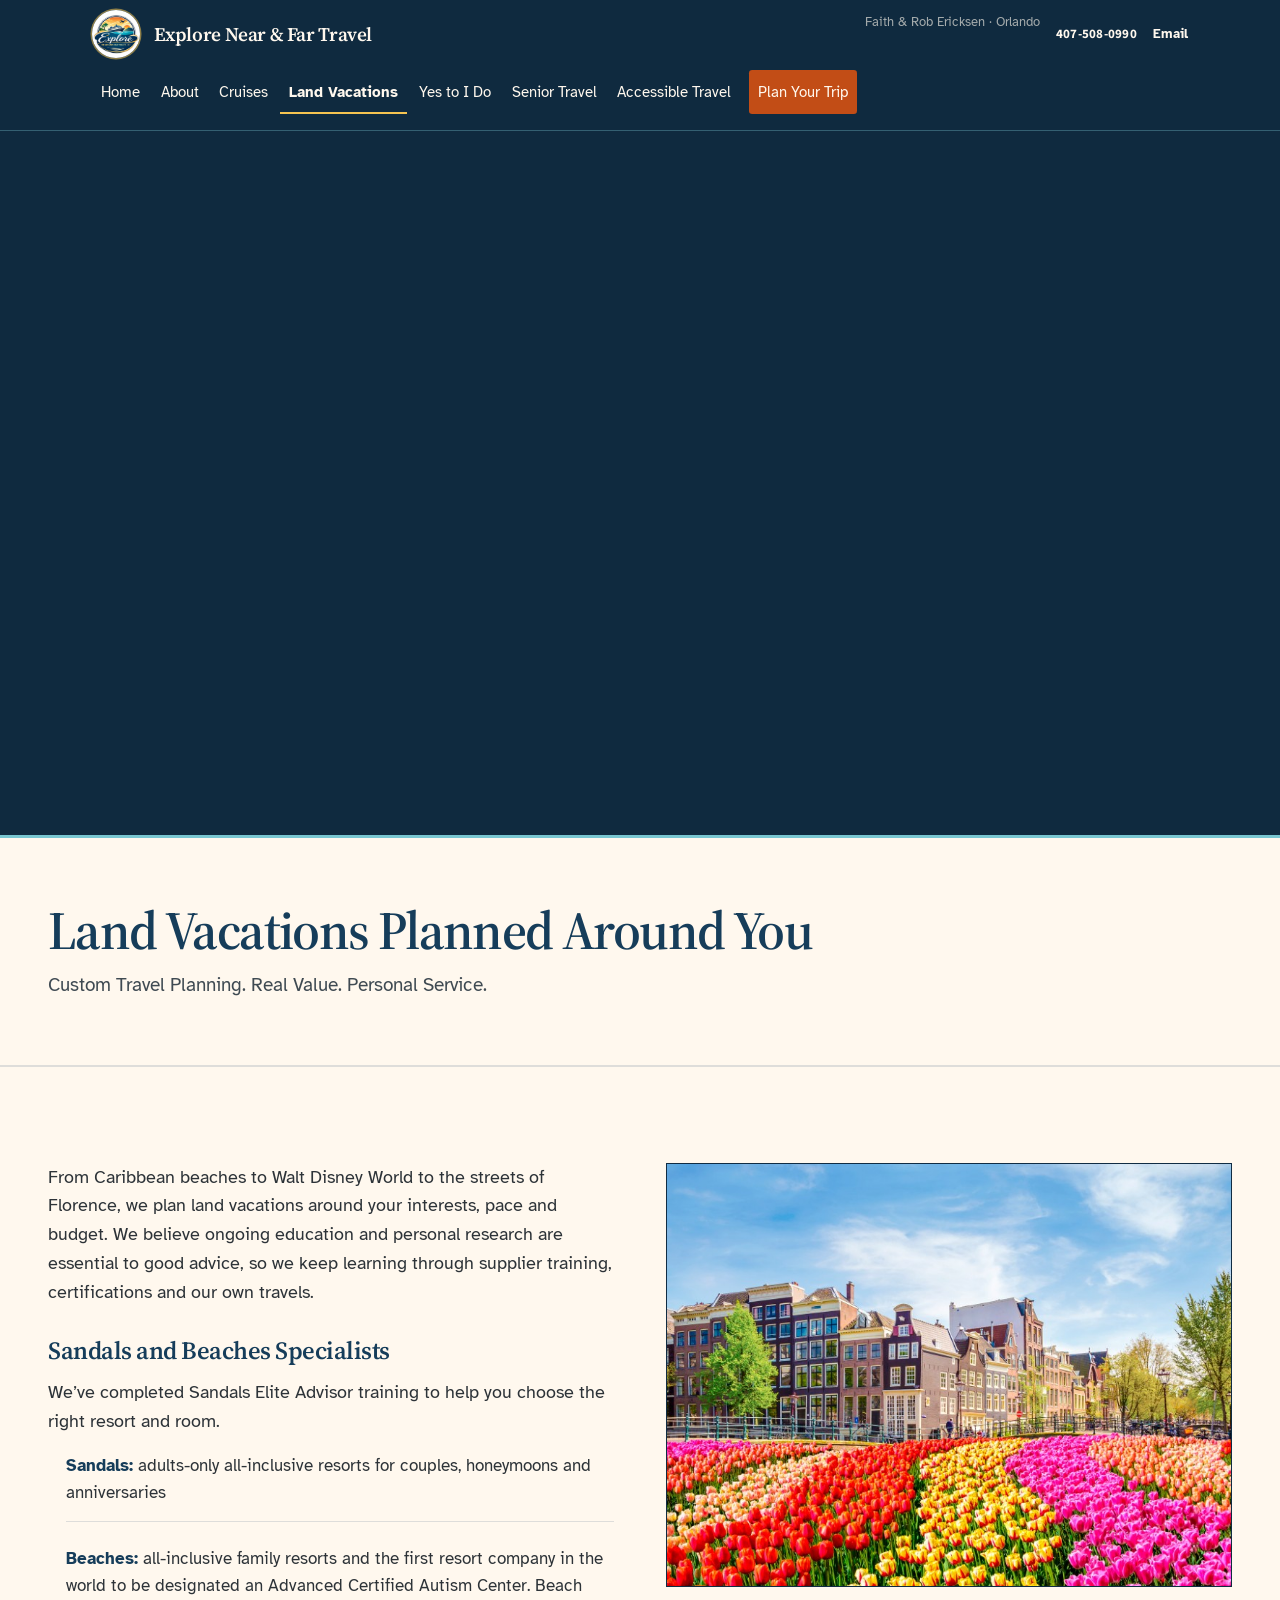
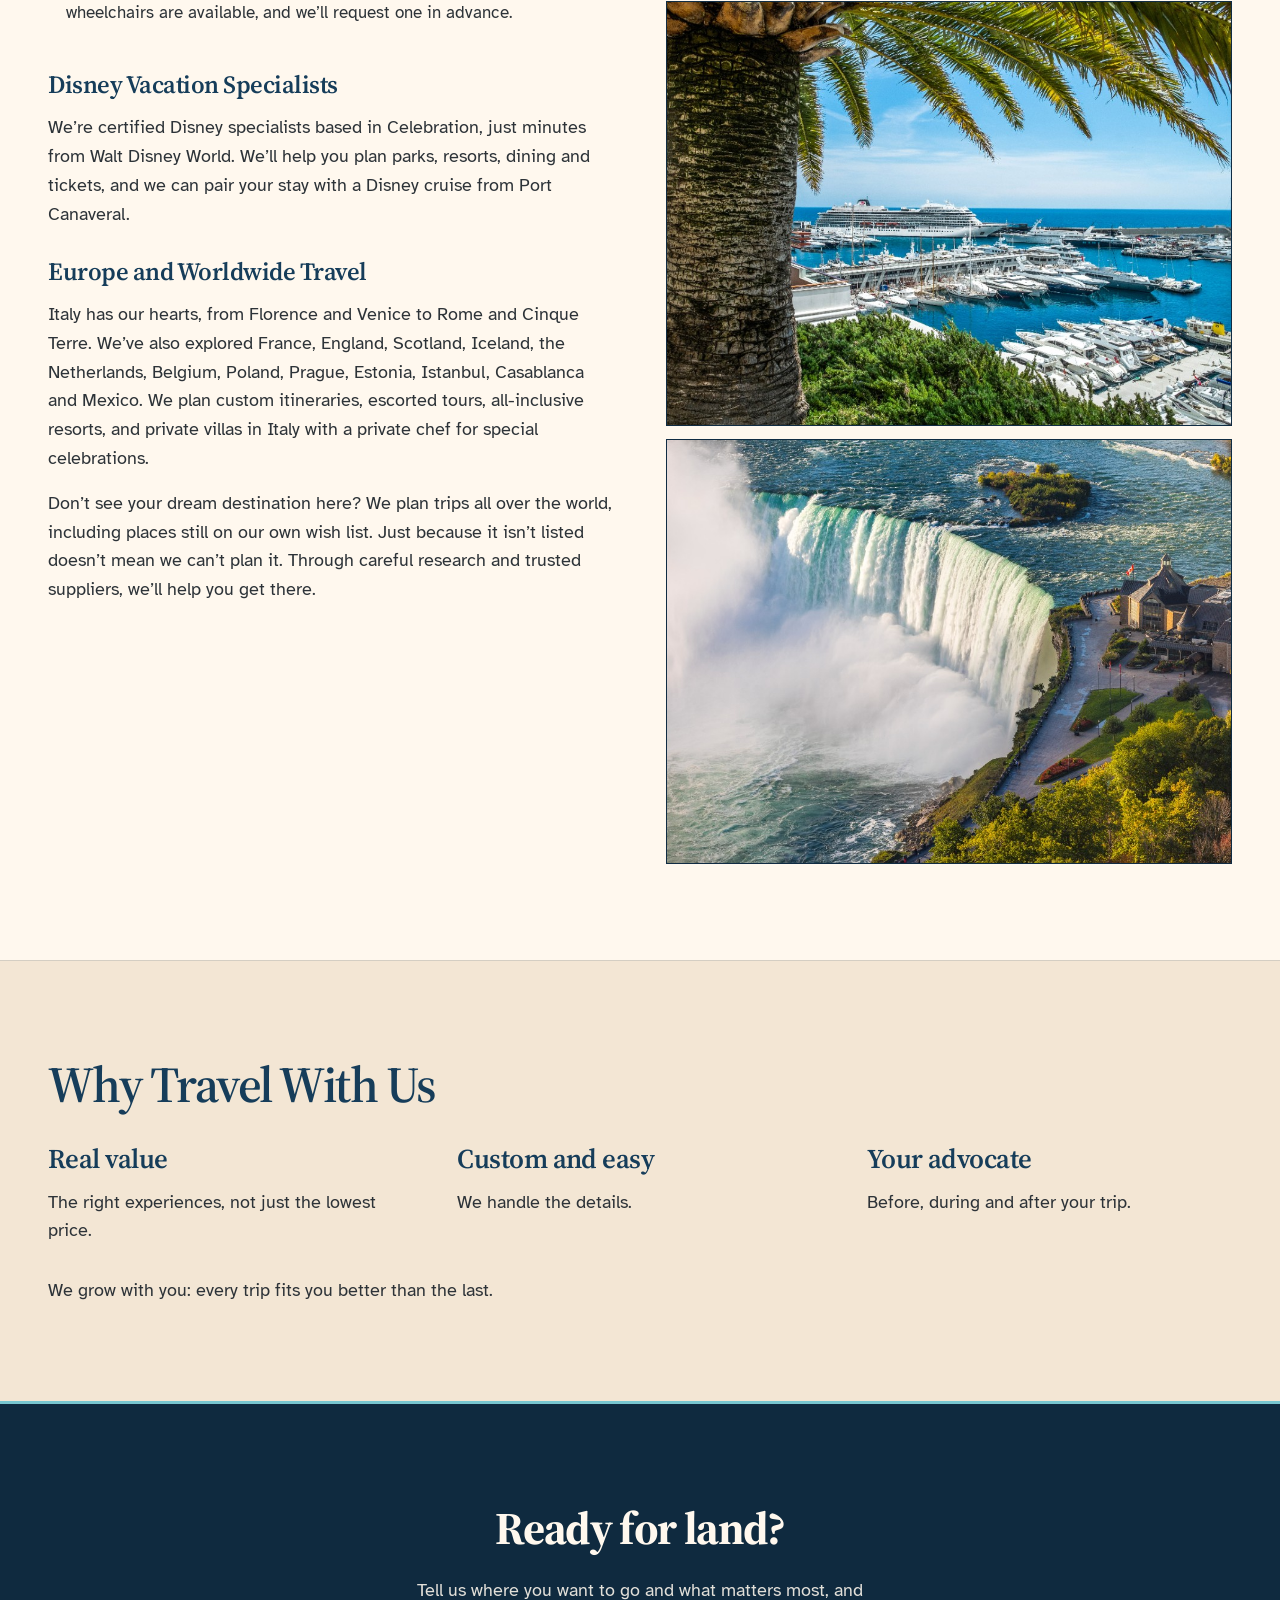
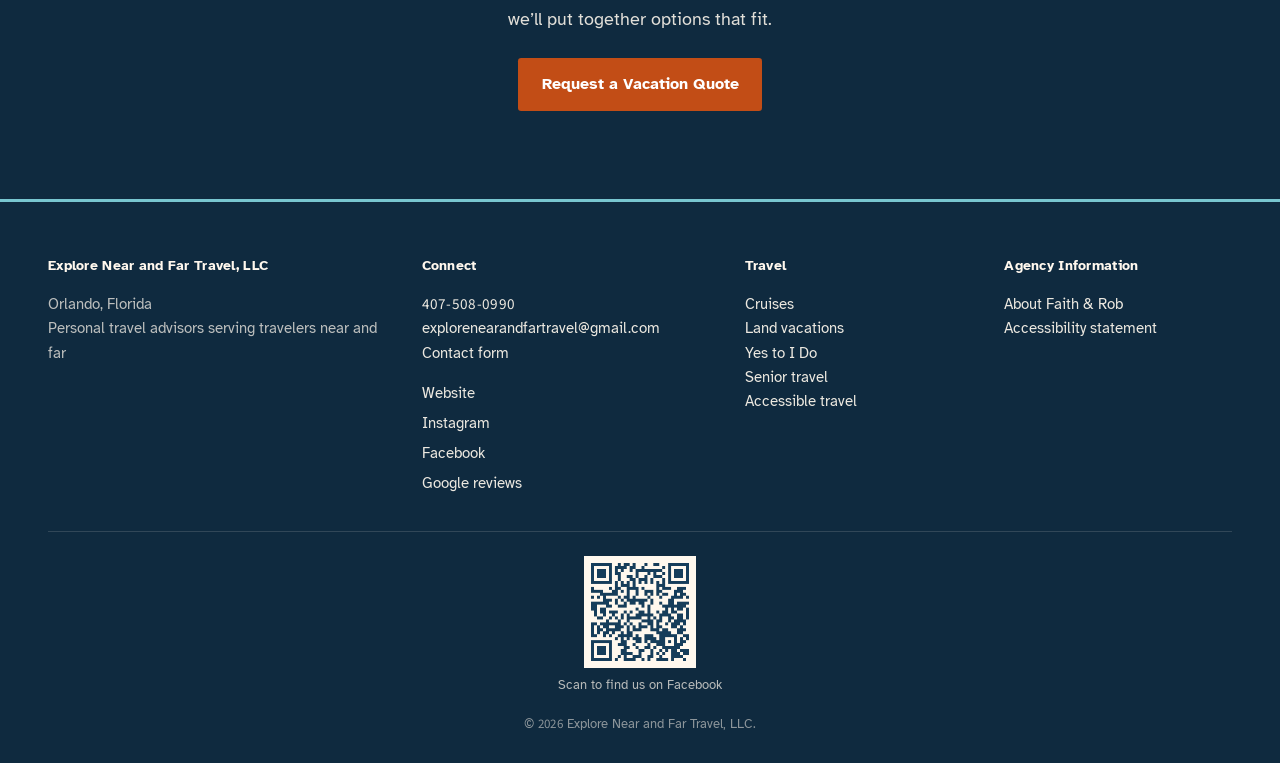
<file: land-vacations.html>
<!DOCTYPE html>
<html lang="en" data-type="service">
<head>
  <meta charset="utf-8">
  <meta name="viewport" content="width=device-width, initial-scale=1">
  <title>Land Vacations Planned Around You | Explore Near &amp; Far Travel</title>
  <meta name="description" content="Land vacations planned around you — Sandals, Beaches, Disney, Europe and worldwide travel with Faith and Rob Ericksen.">
  <meta name="page-type" content="service">
  <meta name="site-kind" content="other">
  <link rel="icon" href="assets/logo-explore-near-and-far.png" type="image/png">
  <link rel="stylesheet" href="css/styles.css?v=23">
</head>
<body>
  <a class="skip-link" href="#main">Skip to main content</a>
  <header class="site-header">
    <div class="header-inner">
      <div class="header-top">
        <a class="brand" href="index.html">
          <img class="brand-logo" src="assets/logo-explore-near-and-far.png" width="68" height="68" alt="">
          <span class="brand-name">Explore Near &amp; Far Travel</span>
        </a>
        <div class="header-contact" aria-label="Contact">
          <span class="header-contact-meta">Faith &amp; Rob Ericksen · Orlando</span>
          <a href="tel:+14075080990">407-508-0990</a>
          <a href="mailto:explorenearandfartravel@gmail.com">Email</a>
        </div>
        <button type="button" class="nav-toggle" aria-expanded="false" aria-controls="site-nav">Menu</button>
      </div>
      <nav class="main-nav" id="site-nav" aria-label="Primary">
        <ul>
          <li><a href="index.html">Home</a></li>
          <li><a href="about.html">About</a></li>
          <li><a href="cruises.html">Cruises</a></li>
          <li><a href="land-vacations.html" aria-current="page">Land Vacations</a></li>
          <li><a href="destination-weddings.html">Yes to I Do</a></li>
          <li><a href="senior-travel.html">Senior Travel</a></li>
          <li><a href="accessible-travel.html">Accessible Travel</a></li>
          <!-- Deferred Reviews tab (keep for later): <li><a href="reviews.html">Reviews</a></li> -->
          <li><a href="plan-your-trip.html?trip=land" class="btn btn-primary btn-nav">Plan Your Trip</a></li>
        </ul>
      </nav>
    </div>
  </header>
  <main id="main">
    <div class="page-hero page-hero--video page-hero--video-land" aria-hidden="true">
      <video class="page-hero-video" autoplay muted loop playsinline preload="auto">
        <source src="assets/hero-land-vacations.mp4" type="video/mp4">
      </video>
    </div>
    <header class="page-intro">
      <div class="page-intro-inner">
        <h1>Land Vacations Planned Around You</h1>
        <p class="lead">Custom Travel Planning. Real Value. Personal Service.</p>
      </div>
    </header>
    <section class="paper">
      <div class="paper-inner split split--top cruise-story">
        <div class="prose">
          <p>From Caribbean beaches to Walt Disney World to the streets of Florence, we plan land vacations around your interests, pace and budget. We believe ongoing education and personal research are essential to good advice, so we keep learning through supplier training, certifications and our own travels.</p>

          <h3>Sandals and Beaches Specialists</h3>
          <p>We’ve completed Sandals Elite Advisor training to help you choose the right resort and room.</p>
          <ul class="feature-list">
            <li><strong>Sandals:</strong> adults-only all-inclusive resorts for couples, honeymoons and anniversaries</li>
            <li><strong>Beaches:</strong> all-inclusive family resorts and the first resort company in the world to be designated an Advanced Certified Autism Center. Beach wheelchairs are available, and we’ll request one in advance.</li>
          </ul>

          <h3>Disney Vacation Specialists</h3>
          <p>We’re certified Disney specialists based in Celebration, just minutes from Walt Disney World. We’ll help you plan parks, resorts, dining and tickets, and we can pair your stay with a Disney cruise from Port Canaveral.</p>

          <h3>Europe and Worldwide Travel</h3>
          <p>Italy has our hearts, from Florence and Venice to Rome and Cinque Terre. We’ve also explored France, England, Scotland, Iceland, the Netherlands, Belgium, Poland, Prague, Estonia, Istanbul, Casablanca and Mexico. We plan custom itineraries, escorted tours, all-inclusive resorts, and private villas in Italy with a private chef for special celebrations.</p>
          <p>Don’t see your dream destination here? We plan trips all over the world, including places still on our own wish list. Just because it isn’t listed doesn’t mean we can’t plan it. Through careful research and trusted suppliers, we’ll help you get there.</p>
        </div>
        <div class="media-stack cruise-story-media">
          <div class="media-frame">
            <img src="assets/destination-amsterdam-tulips.png" alt="Tulip fields and canal houses in Amsterdam">
          </div>
          <div class="media-frame">
            <img src="assets/destination-monte-carlo-harbor.png" alt="Monte Carlo harbor and hillside">
          </div>
          <div class="media-frame">
            <img src="assets/destination-niagara-falls.png" alt="Niagara Falls viewed from the Canadian side">
          </div>
        </div>
      </div>
    </section>
    <section class="paper paper-deep" aria-labelledby="why-land-heading">
      <div class="paper-inner">
        <h2 id="why-land-heading" class="section-title">Why Travel With Us</h2>
        <div class="promise-grid">
          <div class="promise-item">
            <h3>Real value</h3>
            <p>The right experiences, not just the lowest price.</p>
          </div>
          <div class="promise-item">
            <h3>Custom and easy</h3>
            <p>We handle the details.</p>
          </div>
          <div class="promise-item">
            <h3>Your advocate</h3>
            <p>Before, during and after your trip.</p>
          </div>
        </div>
        <p class="wedding-grow">We grow with you: every trip fits you better than the last.</p>
      </div>
    </section>
    <section class="close-band" aria-labelledby="cta-heading">
      <h2 id="cta-heading">Ready for land?</h2>
      <p>Tell us where you want to go and what matters most, and we’ll put together options that fit.</p>
      <a class="btn btn-primary" href="plan-your-trip.html?trip=land">Request a Vacation Quote</a>
    </section>
  </main>
  <footer class="site-footer">
    <div class="footer-inner">
      <div>
        <h2>Explore Near and Far Travel, LLC</h2>
        <p>Orlando, Florida<br>Personal travel advisors serving travelers near and far</p>
      </div>
      <div>
        <h2>Connect</h2>
        <p><a href="tel:+14075080990">407-508-0990</a><br>
        <a href="mailto:explorenearandfartravel@gmail.com">explorenearandfartravel@gmail.com</a><br>
        <a href="plan-your-trip.html">Contact form</a></p>
        <ul class="footer-social">
          <li><a href="https://explorenearandfartravel.com" rel="noopener noreferrer">Website</a></li>
          <li><a href="https://www.instagram.com/explorenearandfartravel/" rel="noopener noreferrer">Instagram</a></li>
          <li><a href="https://www.facebook.com/explorenearandfartravel" rel="noopener noreferrer">Facebook</a></li>
          <li><a href="https://www.google.com/search?q=Explore+Near+and+Far+Travel%2C+LLC+reviews" rel="noopener noreferrer">Google reviews</a></li>
        </ul>
      </div>
      <div>
        <h2>Travel</h2>
        <p>
          <a href="cruises.html">Cruises</a><br>
          <a href="land-vacations.html">Land vacations</a><br>
          <a href="destination-weddings.html">Yes to I Do</a><br>
          <a href="senior-travel.html">Senior travel</a><br>
          <a href="accessible-travel.html">Accessible travel</a>
        </p>
      </div>
      <div>
        <h2>Agency Information</h2>
        <p>
          <a href="about.html">About Faith &amp; Rob</a><br>
          <!-- Deferred: <a href="reviews.html">Reviews</a><br> -->
          <a href="accessibility.html">Accessibility statement</a>
        </p>
      </div>
    </div>
    <div class="footer-follow">
      <a class="footer-qr" href="https://www.facebook.com/explorenearandfartravel" rel="noopener noreferrer">
        <img src="assets/qr-facebook.png" width="120" height="120" alt="QR code linking to Explore Near and Far Travel on Facebook">
        <span>Scan to find us on Facebook</span>
      </a>
    </div>
    <p class="footer-bottom">&copy; <span class="js-year"></span> Explore Near and Far Travel, LLC.</p>
  </footer>
  <script src="js/main.js"></script>
</body>
</html>
</file>
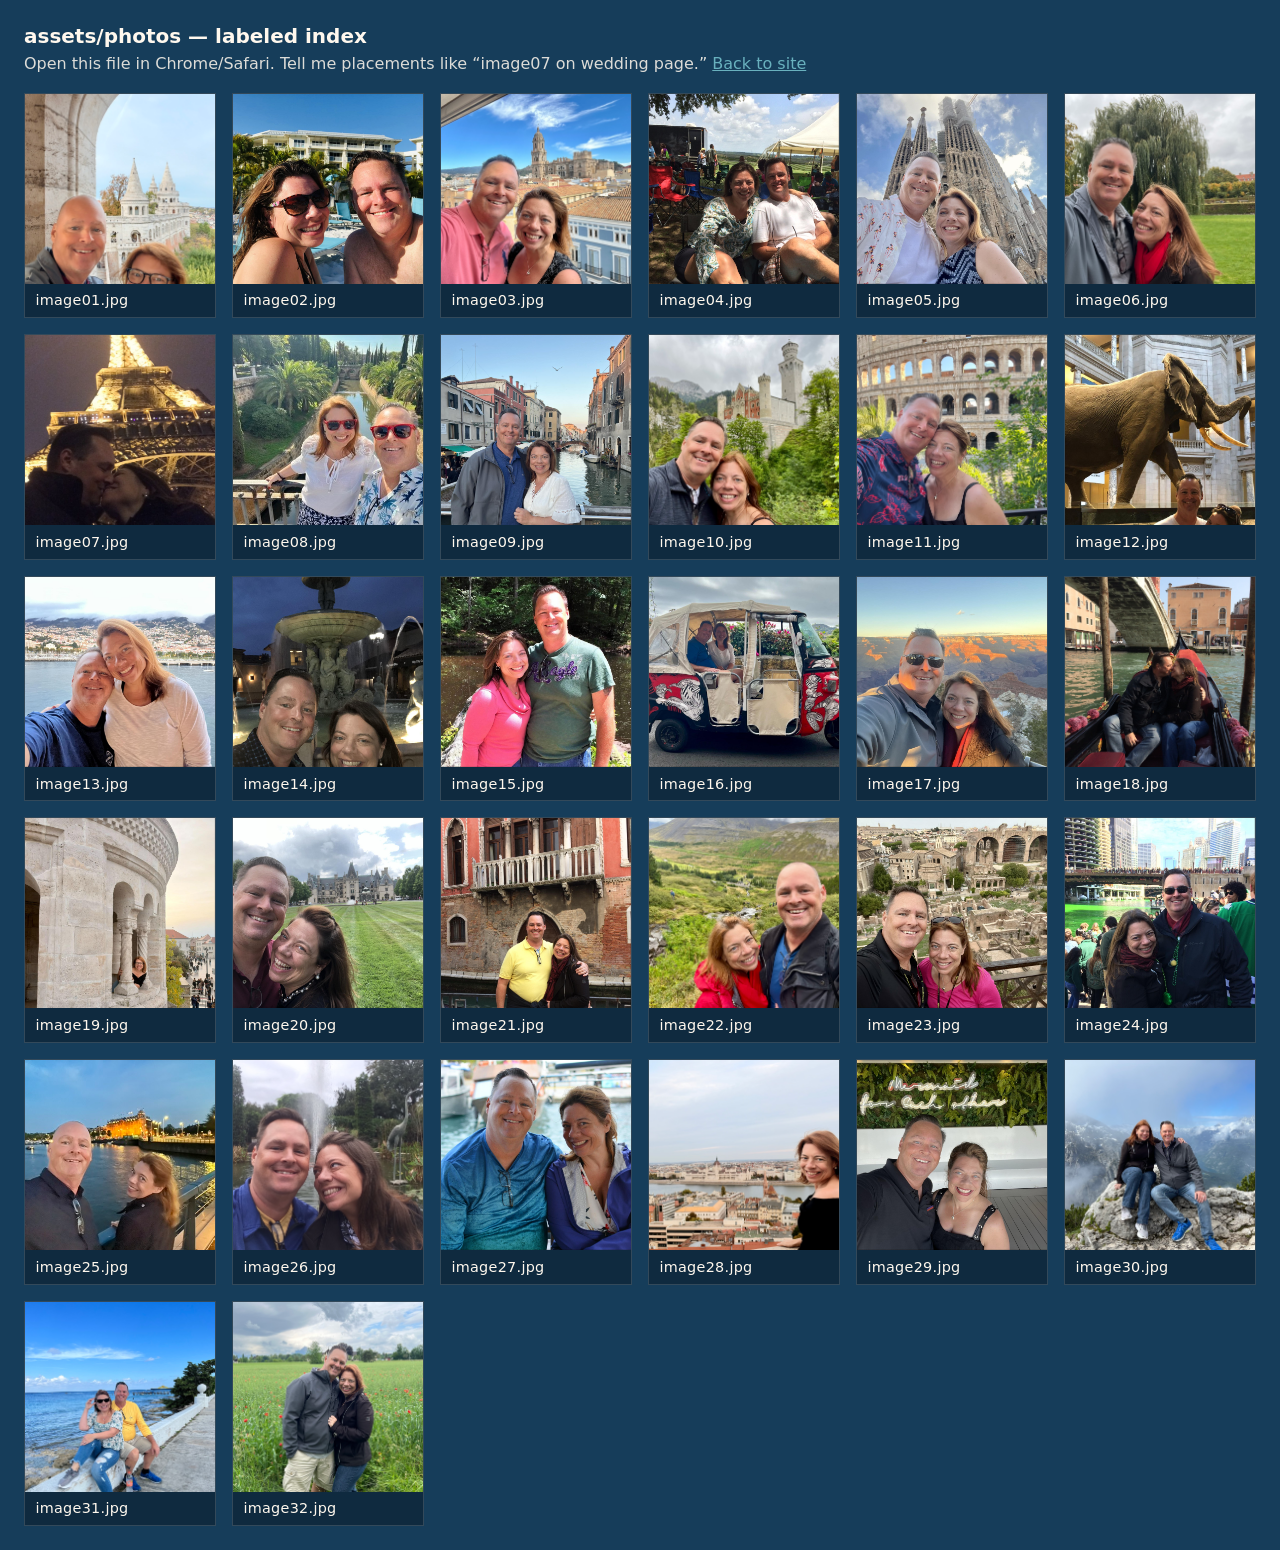
<file: photo-index.html>
<!DOCTYPE html>
<html lang="en">
<head>
  <meta charset="utf-8">
  <meta name="viewport" content="width=device-width, initial-scale=1">
  <title>Photo index — Explore Near &amp; Far</title>
  <style>
    :root { font-family: system-ui, sans-serif; }
    body { margin: 0; padding: 1.5rem; background: #163d5a; color: #fff8ee; }
    h1 { font-size: 1.25rem; font-weight: 600; margin: 0 0 .35rem; }
    p { margin: 0 0 1.25rem; opacity: .85; }
    .grid {
      display: grid;
      grid-template-columns: repeat(auto-fill, minmax(180px, 1fr));
      gap: 1rem;
    }
    figure {
      margin: 0;
      background: #0f2a3f;
      border: 1px solid rgba(255,248,238,.15);
      overflow: hidden;
    }
    img {
      display: block;
      width: 100%;
      aspect-ratio: 1;
      object-fit: cover;
      object-position: center 20%;
      background: #000;
    }
    figcaption {
      padding: .55rem .65rem;
      font-size: .9rem;
      font-variant-numeric: tabular-nums;
      letter-spacing: .02em;
    }
    a { color: #78c6d0; }
  </style>
</head>
<body>
  <h1>assets/photos — labeled index</h1>
  <p>Open this file in Chrome/Safari. Tell me placements like “image07 on wedding page.” <a href="index.html">Back to site</a></p>
  <div class="grid">
    <figure>
      <img src="assets/photos/image01.jpg" alt="image01.jpg" loading="lazy">
      <figcaption>image01.jpg</figcaption>
    </figure>
    <figure>
      <img src="assets/photos/image02.jpg" alt="image02.jpg" loading="lazy">
      <figcaption>image02.jpg</figcaption>
    </figure>
    <figure>
      <img src="assets/photos/image03.jpg" alt="image03.jpg" loading="lazy">
      <figcaption>image03.jpg</figcaption>
    </figure>
    <figure>
      <img src="assets/photos/image04.jpg" alt="image04.jpg" loading="lazy">
      <figcaption>image04.jpg</figcaption>
    </figure>
    <figure>
      <img src="assets/photos/image05.jpg" alt="image05.jpg" loading="lazy">
      <figcaption>image05.jpg</figcaption>
    </figure>
    <figure>
      <img src="assets/photos/image06.jpg" alt="image06.jpg" loading="lazy">
      <figcaption>image06.jpg</figcaption>
    </figure>
    <figure>
      <img src="assets/photos/image07.jpg" alt="image07.jpg" loading="lazy">
      <figcaption>image07.jpg</figcaption>
    </figure>
    <figure>
      <img src="assets/photos/image08.jpg" alt="image08.jpg" loading="lazy">
      <figcaption>image08.jpg</figcaption>
    </figure>
    <figure>
      <img src="assets/photos/image09.jpg" alt="image09.jpg" loading="lazy">
      <figcaption>image09.jpg</figcaption>
    </figure>
    <figure>
      <img src="assets/photos/image10.jpg" alt="image10.jpg" loading="lazy">
      <figcaption>image10.jpg</figcaption>
    </figure>
    <figure>
      <img src="assets/photos/image11.jpg" alt="image11.jpg" loading="lazy">
      <figcaption>image11.jpg</figcaption>
    </figure>
    <figure>
      <img src="assets/photos/image12.jpg" alt="image12.jpg" loading="lazy">
      <figcaption>image12.jpg</figcaption>
    </figure>
    <figure>
      <img src="assets/photos/image13.jpg" alt="image13.jpg" loading="lazy">
      <figcaption>image13.jpg</figcaption>
    </figure>
    <figure>
      <img src="assets/photos/image14.jpg" alt="image14.jpg" loading="lazy">
      <figcaption>image14.jpg</figcaption>
    </figure>
    <figure>
      <img src="assets/photos/image15.jpg" alt="image15.jpg" loading="lazy">
      <figcaption>image15.jpg</figcaption>
    </figure>
    <figure>
      <img src="assets/photos/image16.jpg" alt="image16.jpg" loading="lazy">
      <figcaption>image16.jpg</figcaption>
    </figure>
    <figure>
      <img src="assets/photos/image17.jpg" alt="image17.jpg" loading="lazy">
      <figcaption>image17.jpg</figcaption>
    </figure>
    <figure>
      <img src="assets/photos/image18.jpg" alt="image18.jpg" loading="lazy">
      <figcaption>image18.jpg</figcaption>
    </figure>
    <figure>
      <img src="assets/photos/image19.jpg" alt="image19.jpg" loading="lazy">
      <figcaption>image19.jpg</figcaption>
    </figure>
    <figure>
      <img src="assets/photos/image20.jpg" alt="image20.jpg" loading="lazy">
      <figcaption>image20.jpg</figcaption>
    </figure>
    <figure>
      <img src="assets/photos/image21.jpg" alt="image21.jpg" loading="lazy">
      <figcaption>image21.jpg</figcaption>
    </figure>
    <figure>
      <img src="assets/photos/image22.jpg" alt="image22.jpg" loading="lazy">
      <figcaption>image22.jpg</figcaption>
    </figure>
    <figure>
      <img src="assets/photos/image23.jpg" alt="image23.jpg" loading="lazy">
      <figcaption>image23.jpg</figcaption>
    </figure>
    <figure>
      <img src="assets/photos/image24.jpg" alt="image24.jpg" loading="lazy">
      <figcaption>image24.jpg</figcaption>
    </figure>
    <figure>
      <img src="assets/photos/image25.jpg" alt="image25.jpg" loading="lazy">
      <figcaption>image25.jpg</figcaption>
    </figure>
    <figure>
      <img src="assets/photos/image26.jpg" alt="image26.jpg" loading="lazy">
      <figcaption>image26.jpg</figcaption>
    </figure>
    <figure>
      <img src="assets/photos/image27.jpg" alt="image27.jpg" loading="lazy">
      <figcaption>image27.jpg</figcaption>
    </figure>
    <figure>
      <img src="assets/photos/image28.jpg" alt="image28.jpg" loading="lazy">
      <figcaption>image28.jpg</figcaption>
    </figure>
    <figure>
      <img src="assets/photos/image29.jpg" alt="image29.jpg" loading="lazy">
      <figcaption>image29.jpg</figcaption>
    </figure>
    <figure>
      <img src="assets/photos/image30.jpg" alt="image30.jpg" loading="lazy">
      <figcaption>image30.jpg</figcaption>
    </figure>
    <figure>
      <img src="assets/photos/image31.jpg" alt="image31.jpg" loading="lazy">
      <figcaption>image31.jpg</figcaption>
    </figure>
    <figure>
      <img src="assets/photos/image32.jpg" alt="image32.jpg" loading="lazy">
      <figcaption>image32.jpg</figcaption>
    </figure>
  </div>
</body>
</html>
</file>
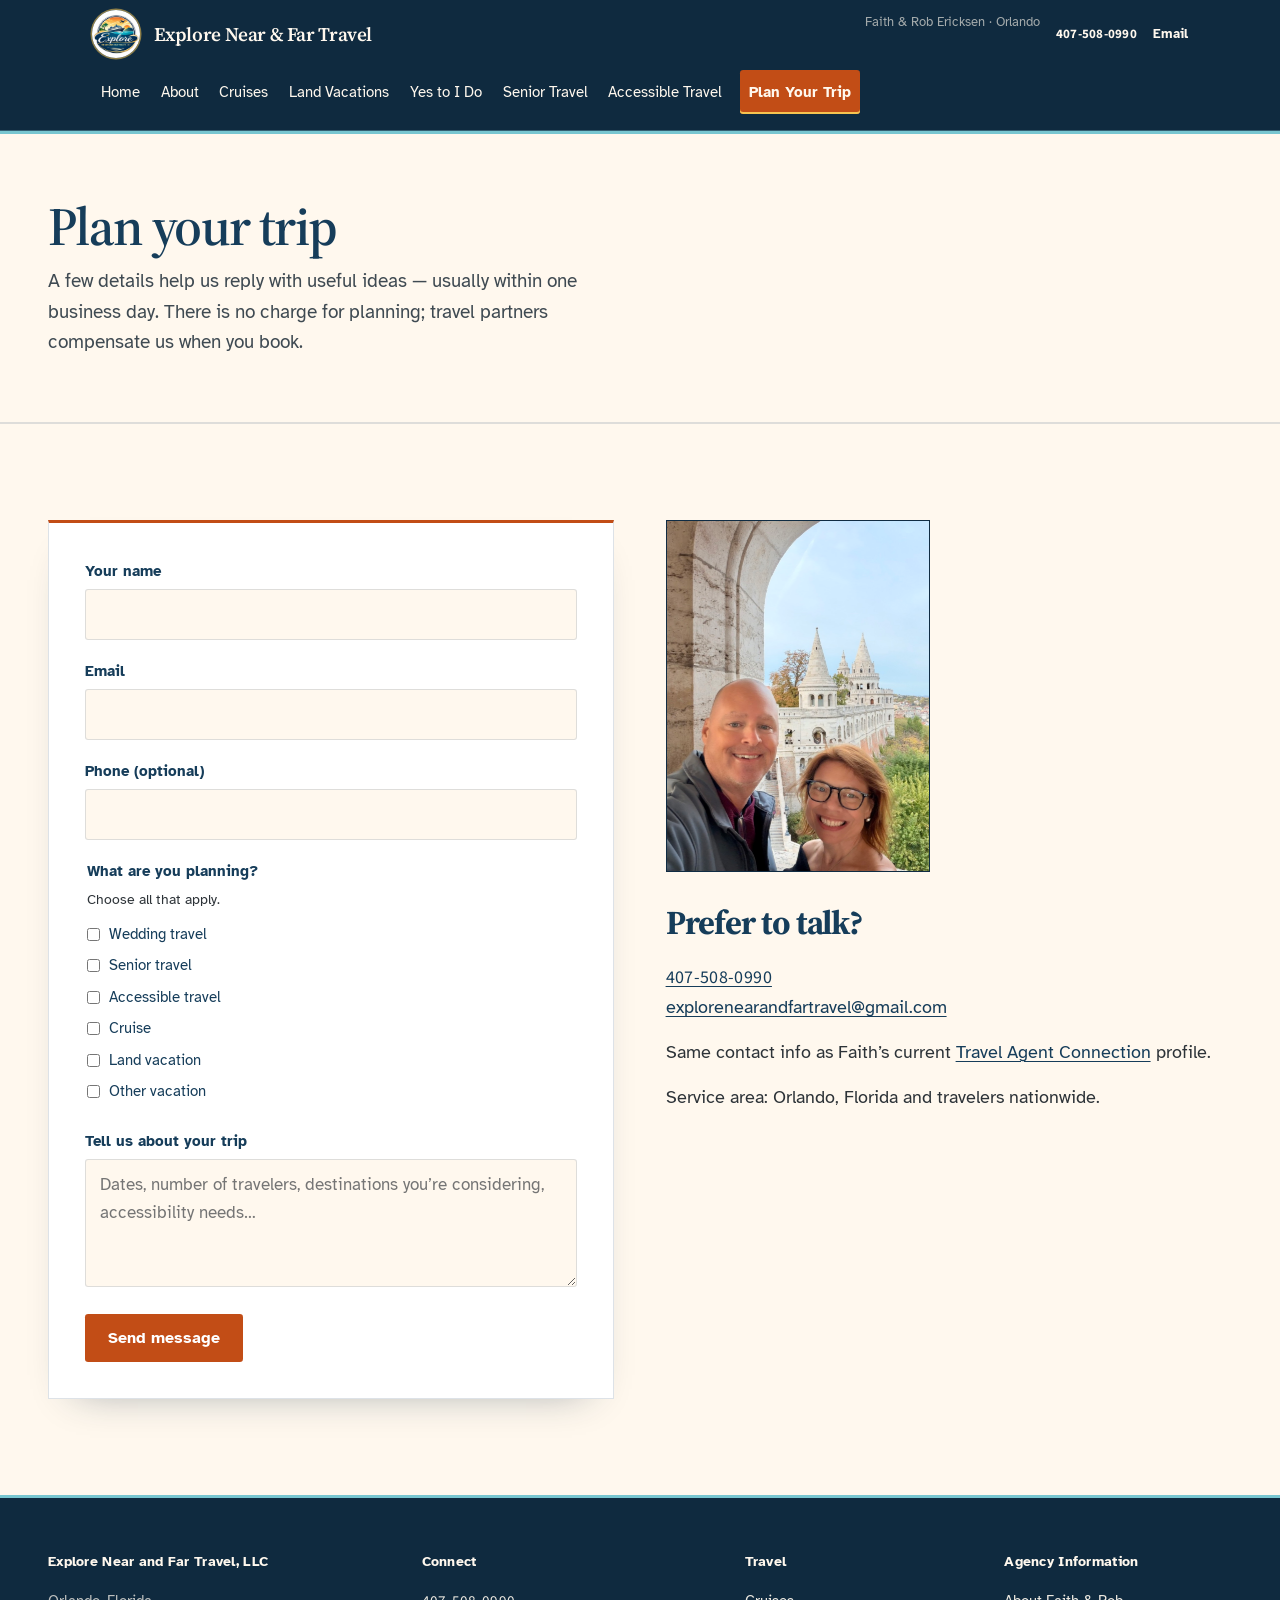
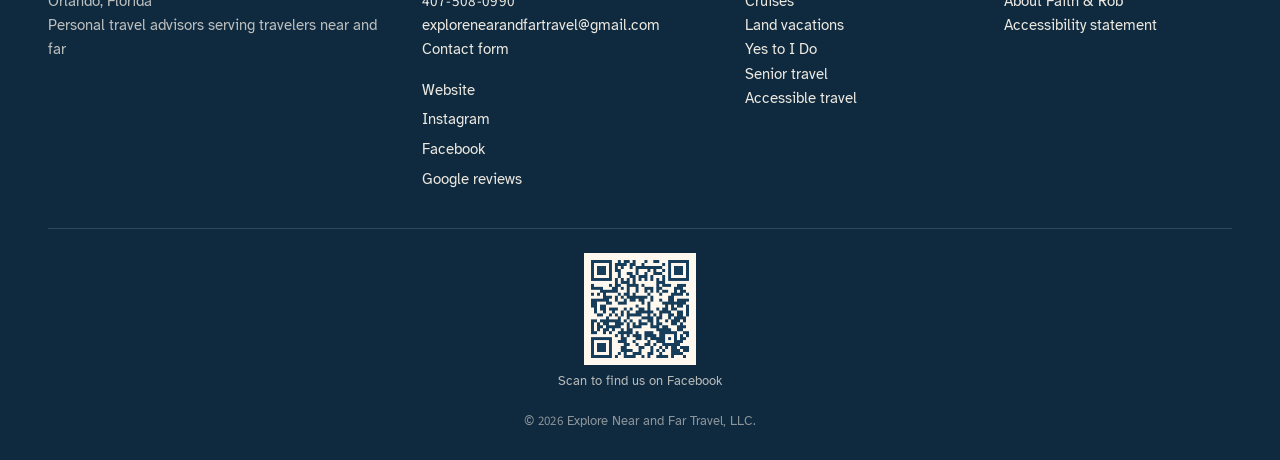
<file: plan-your-trip.html>
<!DOCTYPE html>
<html lang="en" data-type="service">
<head>
  <meta charset="utf-8">
  <meta name="viewport" content="width=device-width, initial-scale=1">
  <title>Plan Your Trip | Explore Near &amp; Far Travel</title>
  <meta name="description" content="Contact Explore Near &amp; Far Travel — tell us about your trip and Faith or Rob will follow up.">
  <meta name="page-type" content="service">
  <meta name="site-kind" content="other">
  <link rel="icon" href="assets/logo-explore-near-and-far.png" type="image/png">
  <link rel="stylesheet" href="css/styles.css?v=23">
</head>
<body>
  <a class="skip-link" href="#main">Skip to main content</a>
  <header class="site-header">
    <div class="header-inner">
      <div class="header-top">
        <a class="brand" href="index.html">
          <img class="brand-logo" src="assets/logo-explore-near-and-far.png" width="68" height="68" alt="">
          <span class="brand-name">Explore Near &amp; Far Travel</span>
        </a>
        <div class="header-contact" aria-label="Contact">
          <span class="header-contact-meta">Faith &amp; Rob Ericksen · Orlando</span>
          <a href="tel:+14075080990">407-508-0990</a>
          <a href="mailto:explorenearandfartravel@gmail.com">Email</a>
        </div>
        <button type="button" class="nav-toggle" aria-expanded="false" aria-controls="site-nav">Menu</button>
      </div>
      <nav class="main-nav" id="site-nav" aria-label="Primary">
        <ul>
          <li><a href="index.html">Home</a></li>
          <li><a href="about.html">About</a></li>
          <li><a href="cruises.html">Cruises</a></li>
          <li><a href="land-vacations.html">Land Vacations</a></li>
          <li><a href="destination-weddings.html">Yes to I Do</a></li>
          <li><a href="senior-travel.html">Senior Travel</a></li>
          <li><a href="accessible-travel.html">Accessible Travel</a></li>
          <!-- Deferred Reviews tab (keep for later): <li><a href="reviews.html">Reviews</a></li> -->
          <li><a href="plan-your-trip.html" aria-current="page" class="btn btn-primary btn-nav">Plan Your Trip</a></li>
        </ul>
      </nav>
    </div>
  </header>
  <main id="main">
    <header class="page-intro">
      <div class="page-intro-inner">
        <h1>Plan your trip</h1>
        <p class="lead">A few details help us reply with useful ideas — usually within one business day. There is no charge for planning; travel partners compensate us when you book.</p>
      </div>
    </header>
    <section class="paper">
      <div class="paper-inner split split--top">
        <div class="form-panel">
          <div id="form-status" class="prose" tabindex="-1" role="status" aria-live="polite"></div>
          <form id="trip-form" action="#" method="post" novalidate>
            <div class="form-group" data-required>
              <label for="name">Your name</label>
              <input type="text" id="name" name="name" autocomplete="name" required>
              <p class="form-error">Please enter your name.</p>
            </div>
            <div class="form-group" data-required>
              <label for="email">Email</label>
              <input type="email" id="email" name="email" autocomplete="email" required>
              <p class="form-error">Please enter a valid email address.</p>
            </div>
            <div class="form-group">
              <label for="phone">Phone (optional)</label>
              <input type="tel" id="phone" name="phone" autocomplete="tel">
            </div>
            <fieldset class="form-group form-group--checks" data-required data-trip-types>
              <legend>What are you planning?</legend>
              <p class="form-hint">Choose all that apply.</p>
              <label class="check-option"><input type="checkbox" name="trip-type" value="wedding"> Wedding travel</label>
              <label class="check-option"><input type="checkbox" name="trip-type" value="senior"> Senior travel</label>
              <label class="check-option"><input type="checkbox" name="trip-type" value="accessible"> Accessible travel</label>
              <label class="check-option"><input type="checkbox" name="trip-type" value="cruise"> Cruise</label>
              <label class="check-option"><input type="checkbox" name="trip-type" value="land"> Land vacation</label>
              <label class="check-option"><input type="checkbox" name="trip-type" value="other"> Other vacation</label>
              <p class="form-error">Please select at least one trip type.</p>
            </fieldset>
            <div class="form-group" data-required>
              <label for="message">Tell us about your trip</label>
              <textarea id="message" name="message" required placeholder="Dates, number of travelers, destinations you’re considering, accessibility needs…"></textarea>
              <p class="form-error">Please share a few details so we can help.</p>
            </div>
            <button type="submit" class="btn btn-primary">Send message</button>
          </form>
        </div>
        <div>
          <div class="media-frame media-frame--aside">
            <img src="assets/photos/plan-faith-rob.jpg" alt="Faith and Rob at Fisherman’s Bastion in Budapest">
          </div>
          <div class="prose">
            <h2>Prefer to talk?</h2>
            <p><a href="tel:+14075080990">407-508-0990</a><br>
            <a href="mailto:explorenearandfartravel@gmail.com">explorenearandfartravel@gmail.com</a></p>
            <p>Same contact info as Faith’s current <a href="https://travelagentconnection.com/?agent=20050112" rel="noopener noreferrer">Travel Agent Connection</a> profile.</p>
            <p>Service area: Orlando, Florida and travelers nationwide.</p>
          </div>
        </div>
      </div>
    </section>
  </main>
  <footer class="site-footer">
    <div class="footer-inner">
      <div>
        <h2>Explore Near and Far Travel, LLC</h2>
        <p>Orlando, Florida<br>Personal travel advisors serving travelers near and far</p>
      </div>
      <div>
        <h2>Connect</h2>
        <p><a href="tel:+14075080990">407-508-0990</a><br>
        <a href="mailto:explorenearandfartravel@gmail.com">explorenearandfartravel@gmail.com</a><br>
        <a href="plan-your-trip.html">Contact form</a></p>
        <ul class="footer-social">
          <li><a href="https://explorenearandfartravel.com" rel="noopener noreferrer">Website</a></li>
          <li><a href="https://www.instagram.com/explorenearandfartravel/" rel="noopener noreferrer">Instagram</a></li>
          <li><a href="https://www.facebook.com/explorenearandfartravel" rel="noopener noreferrer">Facebook</a></li>
          <li><a href="https://www.google.com/search?q=Explore+Near+and+Far+Travel%2C+LLC+reviews" rel="noopener noreferrer">Google reviews</a></li>
        </ul>
      </div>
      <div>
        <h2>Travel</h2>
        <p>
          <a href="cruises.html">Cruises</a><br>
          <a href="land-vacations.html">Land vacations</a><br>
          <a href="destination-weddings.html">Yes to I Do</a><br>
          <a href="senior-travel.html">Senior travel</a><br>
          <a href="accessible-travel.html">Accessible travel</a>
        </p>
      </div>
      <div>
        <h2>Agency Information</h2>
        <p>
          <a href="about.html">About Faith &amp; Rob</a><br>
          <!-- Deferred: <a href="reviews.html">Reviews</a><br> -->
          <a href="accessibility.html">Accessibility statement</a>
        </p>
      </div>
    </div>
    <div class="footer-follow">
      <a class="footer-qr" href="https://www.facebook.com/explorenearandfartravel" rel="noopener noreferrer">
        <img src="assets/qr-facebook.png" width="120" height="120" alt="QR code linking to Explore Near and Far Travel on Facebook">
        <span>Scan to find us on Facebook</span>
      </a>
    </div>
    <p class="footer-bottom">&copy; <span class="js-year"></span> Explore Near and Far Travel, LLC.</p>
  </footer>
  <script src="js/main.js"></script>
</body>
</html>
</file>
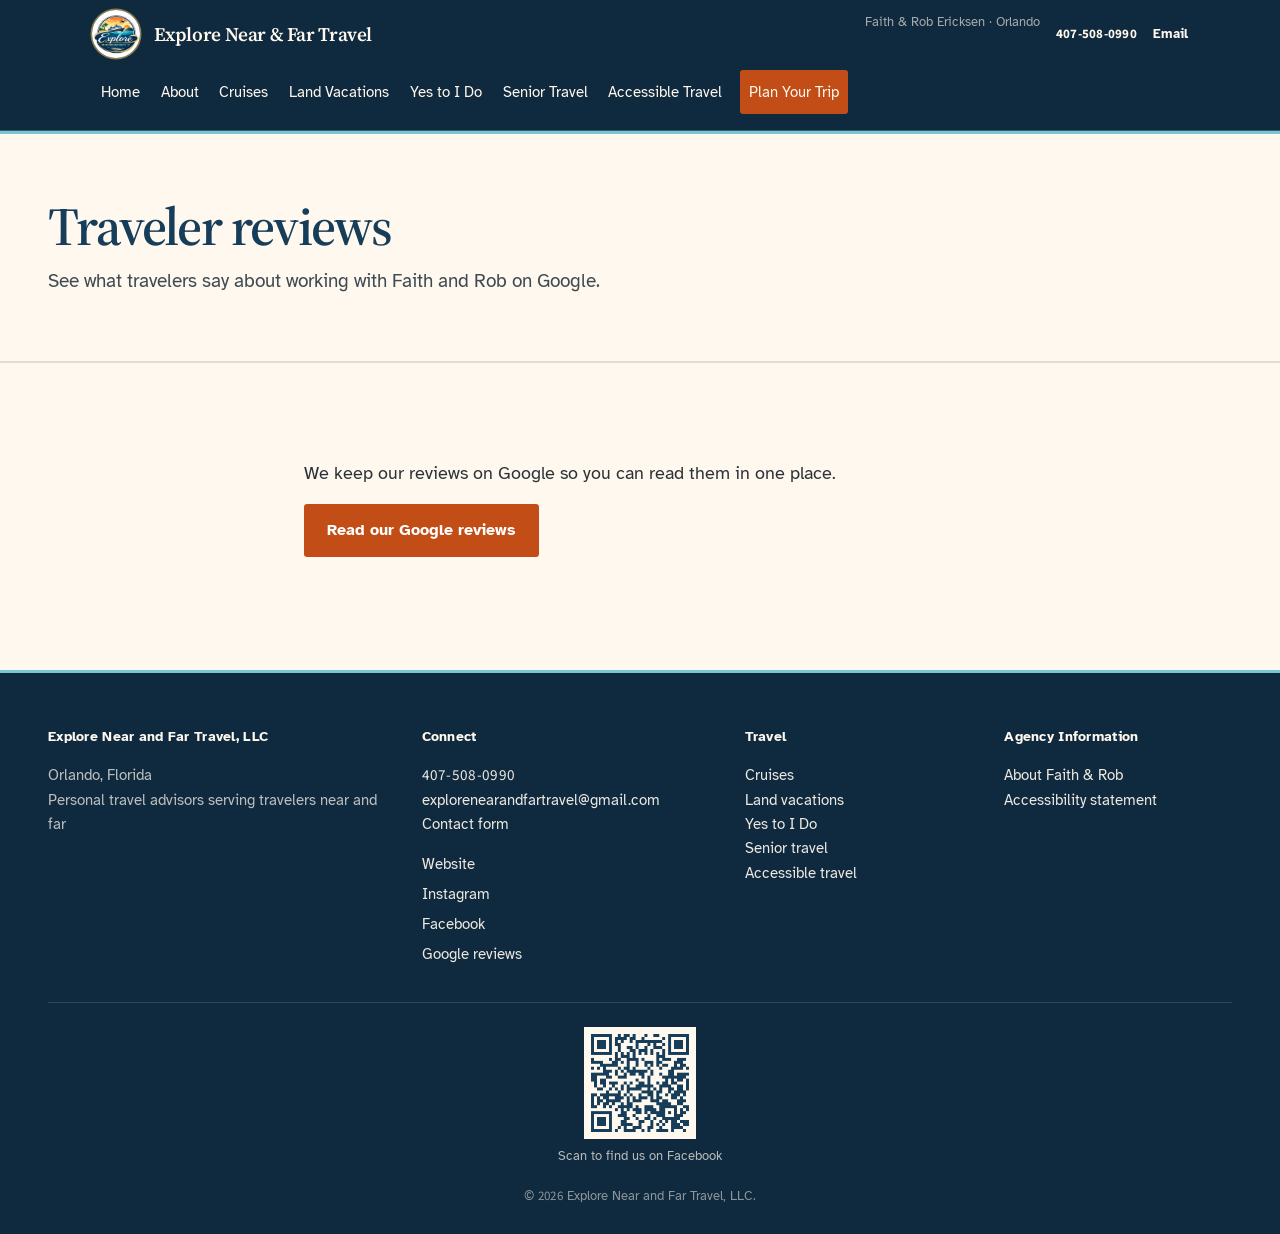
<file: reviews.html>
<!DOCTYPE html>
<html lang="en" data-type="service">
<head>
  <meta charset="utf-8">
  <meta name="viewport" content="width=device-width, initial-scale=1">
  <title>Reviews | Explore Near &amp; Far Travel</title>
  <meta name="description" content="Read traveler reviews for Explore Near and Far Travel on Google.">
  <meta name="page-type" content="service">
  <meta name="site-kind" content="other">
  <link rel="icon" href="assets/logo-explore-near-and-far.png" type="image/png">
  <link rel="stylesheet" href="css/styles.css?v=23">
</head>
<body class="page-reviews">
  <a class="skip-link" href="#main">Skip to main content</a>
  <header class="site-header">
    <div class="header-inner">
      <div class="header-top">
        <a class="brand" href="index.html">
          <img class="brand-logo" src="assets/logo-explore-near-and-far.png" width="68" height="68" alt="">
          <span class="brand-name">Explore Near &amp; Far Travel</span>
        </a>
        <div class="header-contact" aria-label="Contact">
          <span class="header-contact-meta">Faith &amp; Rob Ericksen · Orlando</span>
          <a href="tel:+14075080990">407-508-0990</a>
          <a href="mailto:explorenearandfartravel@gmail.com">Email</a>
        </div>
        <button type="button" class="nav-toggle" aria-expanded="false" aria-controls="site-nav">Menu</button>
      </div>
      <nav class="main-nav" id="site-nav" aria-label="Primary">
        <ul>
          <li><a href="index.html">Home</a></li>
          <li><a href="about.html">About</a></li>
          <li><a href="cruises.html">Cruises</a></li>
          <li><a href="land-vacations.html">Land Vacations</a></li>
          <li><a href="destination-weddings.html">Yes to I Do</a></li>
          <li><a href="senior-travel.html">Senior Travel</a></li>
          <li><a href="accessible-travel.html">Accessible Travel</a></li>
          <!-- Deferred Reviews tab (keep for later): <li><a href="reviews.html">Reviews</a></li> -->
          <li><a href="plan-your-trip.html" class="btn btn-primary btn-nav">Plan Your Trip</a></li>
        </ul>
      </nav>
    </div>
  </header>
  <main id="main">
    <header class="page-intro">
      <div class="page-intro-inner">
        <h1>Traveler reviews</h1>
        <p class="lead">See what travelers say about working with Faith and Rob on Google.</p>
      </div>
    </header>
    <section class="paper">
      <div class="paper-inner prose">
        <p>We keep our reviews on Google so you can read them in one place.</p>
        <p class="actions">
          <a class="btn btn-primary" href="https://www.google.com/search?q=Explore+Near+and+Far+Travel%2C+LLC+reviews" rel="noopener noreferrer">Read our Google reviews</a>
          <a class="btn btn-secondary" href="plan-your-trip.html">Plan your trip</a>
        </p>
      </div>
    </section>
  </main>
  <footer class="site-footer">
    <div class="footer-inner">
      <div>
        <h2>Explore Near and Far Travel, LLC</h2>
        <p>Orlando, Florida<br>Personal travel advisors serving travelers near and far</p>
      </div>
      <div>
        <h2>Connect</h2>
        <p><a href="tel:+14075080990">407-508-0990</a><br>
        <a href="mailto:explorenearandfartravel@gmail.com">explorenearandfartravel@gmail.com</a><br>
        <a href="plan-your-trip.html">Contact form</a></p>
        <ul class="footer-social">
          <li><a href="https://explorenearandfartravel.com" rel="noopener noreferrer">Website</a></li>
          <li><a href="https://www.instagram.com/explorenearandfartravel/" rel="noopener noreferrer">Instagram</a></li>
          <li><a href="https://www.facebook.com/explorenearandfartravel" rel="noopener noreferrer">Facebook</a></li>
          <li><a href="https://www.google.com/search?q=Explore+Near+and+Far+Travel%2C+LLC+reviews" rel="noopener noreferrer">Google reviews</a></li>
        </ul>
      </div>
      <div>
        <h2>Travel</h2>
        <p>
          <a href="cruises.html">Cruises</a><br>
          <a href="land-vacations.html">Land vacations</a><br>
          <a href="destination-weddings.html">Yes to I Do</a><br>
          <a href="senior-travel.html">Senior travel</a><br>
          <a href="accessible-travel.html">Accessible travel</a>
        </p>
      </div>
      <div>
        <h2>Agency Information</h2>
        <p>
          <a href="about.html">About Faith &amp; Rob</a><br>
          <!-- Deferred: <a href="reviews.html">Reviews</a><br> -->
          <a href="accessibility.html">Accessibility statement</a>
        </p>
      </div>
    </div>
    <div class="footer-follow">
      <a class="footer-qr" href="https://www.facebook.com/explorenearandfartravel" rel="noopener noreferrer">
        <img src="assets/qr-facebook.png" width="120" height="120" alt="QR code linking to Explore Near and Far Travel on Facebook">
        <span>Scan to find us on Facebook</span>
      </a>
    </div>
    <p class="footer-bottom">&copy; <span class="js-year"></span> Explore Near and Far Travel, LLC.</p>
  </footer>
  <script src="js/main.js"></script>
</body>
</html>
</file>
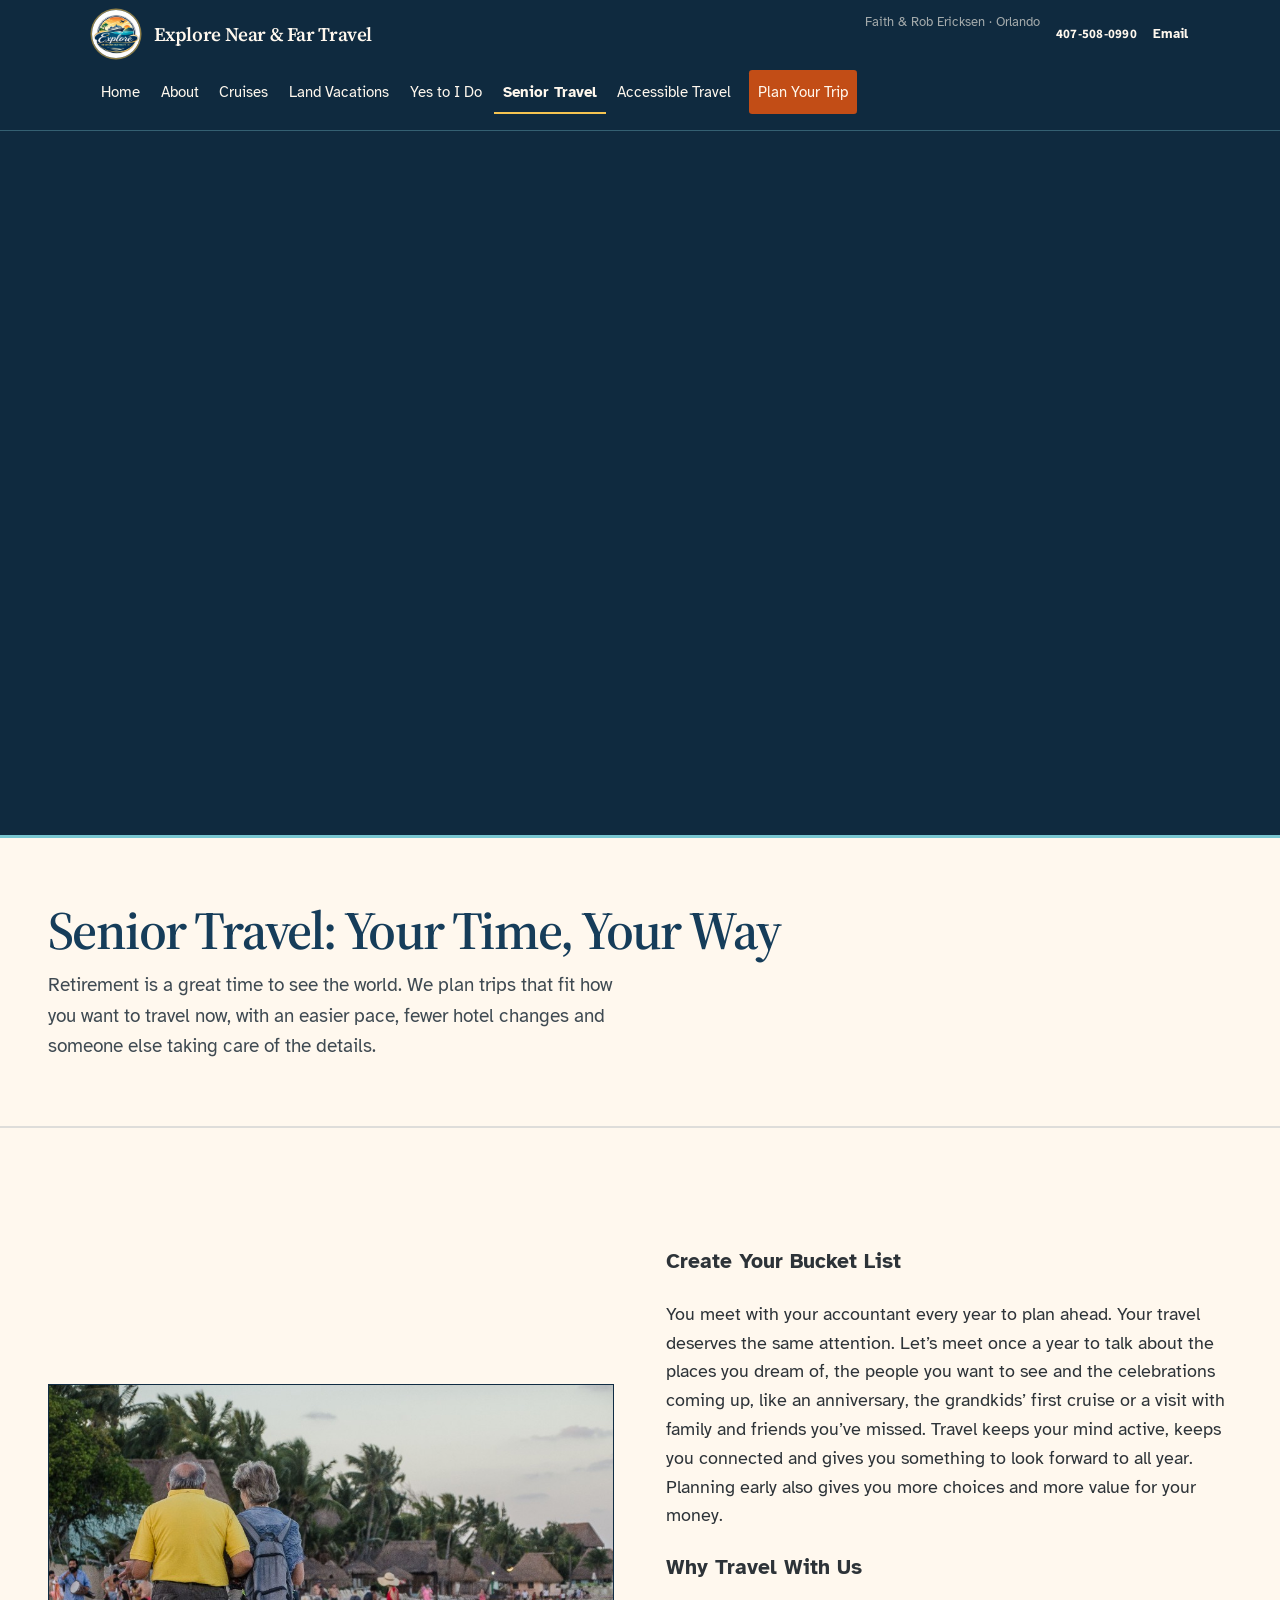
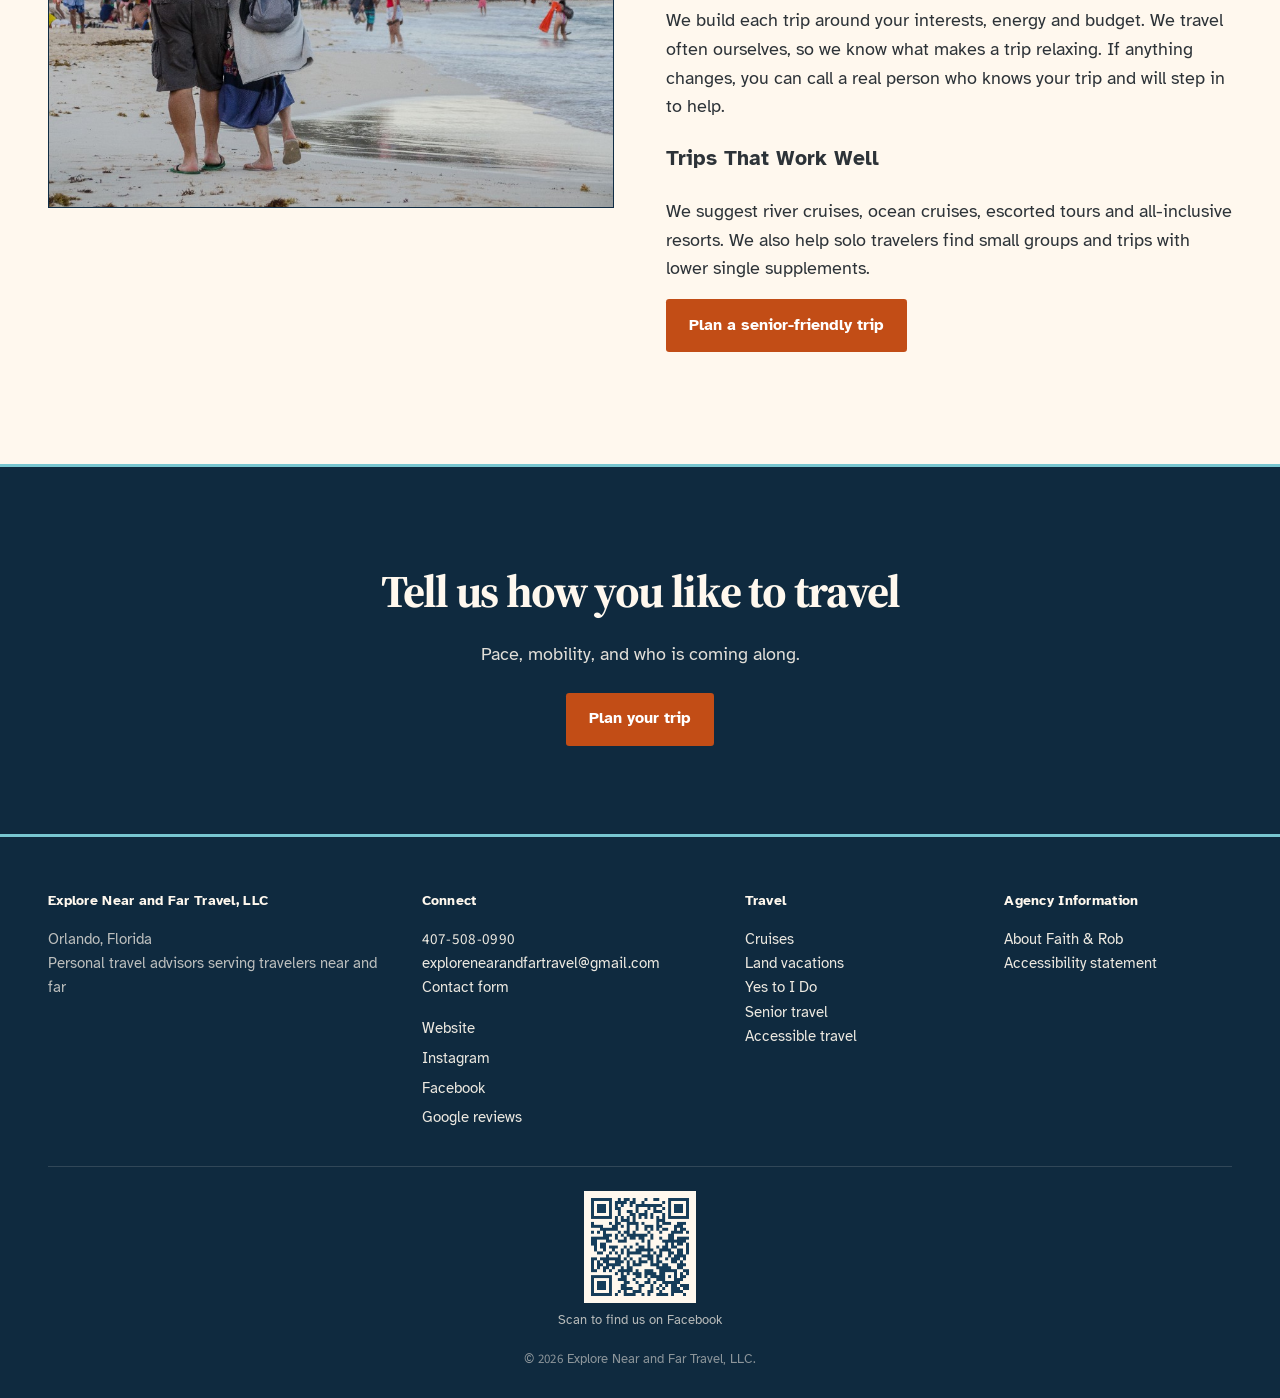
<file: senior-travel.html>
<!DOCTYPE html>
<html lang="en" data-type="service">
<head>
  <meta charset="utf-8">
  <meta name="viewport" content="width=device-width, initial-scale=1">
  <title>Senior Travel: Your Time, Your Way | Explore Near &amp; Far Travel</title>
  <meta name="description" content="Senior travel planned around your pace — bucket-list trips, cruises, escorted tours and all-inclusive resorts with Faith and Rob Ericksen.">
  <meta name="page-type" content="service">
  <meta name="site-kind" content="other">
  <link rel="icon" href="assets/logo-explore-near-and-far.png" type="image/png">
  <link rel="stylesheet" href="css/styles.css?v=23">
</head>
<body>
  <a class="skip-link" href="#main">Skip to main content</a>
  <header class="site-header">
    <div class="header-inner">
      <div class="header-top">
        <a class="brand" href="index.html">
          <img class="brand-logo" src="assets/logo-explore-near-and-far.png" width="68" height="68" alt="">
          <span class="brand-name">Explore Near &amp; Far Travel</span>
        </a>
        <div class="header-contact" aria-label="Contact">
          <span class="header-contact-meta">Faith &amp; Rob Ericksen · Orlando</span>
          <a href="tel:+14075080990">407-508-0990</a>
          <a href="mailto:explorenearandfartravel@gmail.com">Email</a>
        </div>
        <button type="button" class="nav-toggle" aria-expanded="false" aria-controls="site-nav">Menu</button>
      </div>
      <nav class="main-nav" id="site-nav" aria-label="Primary">
        <ul>
          <li><a href="index.html">Home</a></li>
          <li><a href="about.html">About</a></li>
          <li><a href="cruises.html">Cruises</a></li>
          <li><a href="land-vacations.html">Land Vacations</a></li>
          <li><a href="destination-weddings.html">Yes to I Do</a></li>
          <li><a href="senior-travel.html" aria-current="page">Senior Travel</a></li>
          <li><a href="accessible-travel.html">Accessible Travel</a></li>
          <!-- Deferred Reviews tab (keep for later): <li><a href="reviews.html">Reviews</a></li> -->
          <li><a href="plan-your-trip.html?trip=senior" class="btn btn-primary btn-nav">Plan Your Trip</a></li>
        </ul>
      </nav>
    </div>
  </header>
  <main id="main">
    <div class="page-hero page-hero--video page-hero--video-senior" aria-hidden="true">
      <video class="page-hero-video" autoplay muted loop playsinline preload="auto">
        <source src="assets/hero-senior.mp4" type="video/mp4">
      </video>
    </div>
    <header class="page-intro">
      <div class="page-intro-inner">
        <h1>Senior Travel: Your Time, Your Way</h1>
        <p class="lead">Retirement is a great time to see the world. We plan trips that fit how you want to travel now, with an easier pace, fewer hotel changes and someone else taking care of the details.</p>
      </div>
    </header>
    <section class="paper">
      <div class="paper-inner split">
        <div class="media-frame">
          <img src="assets/photos/senior-travel-beach.jpg" alt="Senior couple walking arm in arm along the beach">
        </div>
        <div class="prose">
          <h3>Create Your Bucket List</h3>
          <p>You meet with your accountant every year to plan ahead. Your travel deserves the same attention. Let’s meet once a year to talk about the places you dream of, the people you want to see and the celebrations coming up, like an anniversary, the grandkids’ first cruise or a visit with family and friends you’ve missed. Travel keeps your mind active, keeps you connected and gives you something to look forward to all year. Planning early also gives you more choices and more value for your money.</p>

          <h3>Why Travel With Us</h3>
          <p>We build each trip around your interests, energy and budget. We travel often ourselves, so we know what makes a trip relaxing. If anything changes, you can call a real person who knows your trip and will step in to help.</p>

          <h3>Trips That Work Well</h3>
          <p>We suggest river cruises, ocean cruises, escorted tours and all-inclusive resorts. We also help solo travelers find small groups and trips with lower single supplements.</p>
          <p class="actions"><a class="btn btn-primary" href="plan-your-trip.html?trip=senior">Plan a senior-friendly trip</a></p>
        </div>
      </div>
    </section>
    <section class="close-band" aria-labelledby="cta-heading">
      <h2 id="cta-heading">Tell us how you like to travel</h2>
      <p>Pace, mobility, and who is coming along.</p>
      <a class="btn btn-primary" href="plan-your-trip.html?trip=senior">Plan your trip</a>
    </section>
  </main>
  <footer class="site-footer">
    <div class="footer-inner">
      <div>
        <h2>Explore Near and Far Travel, LLC</h2>
        <p>Orlando, Florida<br>Personal travel advisors serving travelers near and far</p>
      </div>
      <div>
        <h2>Connect</h2>
        <p><a href="tel:+14075080990">407-508-0990</a><br>
        <a href="mailto:explorenearandfartravel@gmail.com">explorenearandfartravel@gmail.com</a><br>
        <a href="plan-your-trip.html">Contact form</a></p>
        <ul class="footer-social">
          <li><a href="https://explorenearandfartravel.com" rel="noopener noreferrer">Website</a></li>
          <li><a href="https://www.instagram.com/explorenearandfartravel/" rel="noopener noreferrer">Instagram</a></li>
          <li><a href="https://www.facebook.com/explorenearandfartravel" rel="noopener noreferrer">Facebook</a></li>
          <li><a href="https://www.google.com/search?q=Explore+Near+and+Far+Travel%2C+LLC+reviews" rel="noopener noreferrer">Google reviews</a></li>
        </ul>
      </div>
      <div>
        <h2>Travel</h2>
        <p>
          <a href="cruises.html">Cruises</a><br>
          <a href="land-vacations.html">Land vacations</a><br>
          <a href="destination-weddings.html">Yes to I Do</a><br>
          <a href="senior-travel.html">Senior travel</a><br>
          <a href="accessible-travel.html">Accessible travel</a>
        </p>
      </div>
      <div>
        <h2>Agency Information</h2>
        <p>
          <a href="about.html">About Faith &amp; Rob</a><br>
          <!-- Deferred: <a href="reviews.html">Reviews</a><br> -->
          <a href="accessibility.html">Accessibility statement</a>
        </p>
      </div>
    </div>
    <div class="footer-follow">
      <a class="footer-qr" href="https://www.facebook.com/explorenearandfartravel" rel="noopener noreferrer">
        <img src="assets/qr-facebook.png" width="120" height="120" alt="QR code linking to Explore Near and Far Travel on Facebook">
        <span>Scan to find us on Facebook</span>
      </a>
    </div>
    <p class="footer-bottom">&copy; <span class="js-year"></span> Explore Near and Far Travel, LLC.</p>
  </footer>
  <script src="js/main.js"></script>
</body>
</html>
</file>
<file: css/styles.css>
/* Explore Near & Far — Advisor Planning Folio
   World: navy embarkation cloth, cream paper inserts, teal tabs, orange action tab only.
   Type: Source Serif 4 display + Atkinson Hyperlegible body; Source Sans 3 for numerals. */

@import url("https://fonts.googleapis.com/css2?family=Atkinson+Hyperlegible:ital,wght@0,400;0,700;1,400;1,700&family=Source+Sans+3:wght@400;600;700&family=Source+Serif+4:opsz,wght@8..60,500;8..60,600;8..60,700&display=swap");

:root {
  --navy: #163d5a;
  --navy-deep: #0f2a3f;
  --teal: #78c6d0;
  --teal-ink: #1f6f7a;
  --orange: #c24d16;
  --orange-hot: #a33e10;
  --gold: #f5c451;
  --cream: #fff8ee;
  --cream-deep: #f3e6d4;
  --ink: #163d5a;
  --ink-soft: #2d3338;
  --muted: #3f4a52;
  --white: #ffffff;
  --line: color-mix(in srgb, var(--navy) 14%, transparent);
  --line-strong: color-mix(in srgb, var(--teal) 55%, var(--navy));
  --page: var(--cream);
  --paper: var(--cream);
  --cloth: var(--navy);
  --font-body: "Atkinson Hyperlegible", "Segoe UI", system-ui, sans-serif;
  --font-display: "Source Serif 4", "Iowan Old Style", Georgia, serif;
  --font-numerals: "Source Sans 3", "Segoe UI", system-ui, sans-serif;
  --max: 74rem;
  --edge: clamp(1.25rem, 4vw, 2.75rem);
  --radius: 0.2rem;
  --ease-out: cubic-bezier(0.23, 1, 0.32, 1);
  --ease-in-out: cubic-bezier(0.77, 0, 0.175, 1);
  --header-h: 4.25rem;
  --tab: 0.35rem;
  --focus: 2px solid var(--gold);
}

*,
*::before,
*::after {
  box-sizing: border-box;
}

html {
  scroll-behavior: smooth;
  scrollbar-color: var(--navy) var(--cream-deep);
  color-scheme: light;
}

body {
  margin: 0;
  font-family: var(--font-body);
  font-size: 1.125rem;
  line-height: 1.6;
  color: var(--ink-soft);
  background: var(--page);
  -webkit-font-smoothing: antialiased;
}

::selection {
  background: var(--navy);
  color: var(--cream);
}

img,
video {
  max-width: 100%;
  display: block;
}

a {
  color: var(--navy);
  text-underline-offset: 0.18em;
  text-decoration-thickness: 1px;
}

a:hover {
  color: var(--teal-ink);
}

:focus-visible {
  outline: var(--focus);
  outline-offset: 3px;
}

.skip-link {
  position: absolute;
  left: -9999px;
  top: 0;
  z-index: 100;
  padding: 0.75rem 1.25rem;
  background: var(--navy);
  color: var(--cream);
}

.skip-link:focus {
  left: var(--edge);
  top: 0.75rem;
}

.sr-only {
  position: absolute;
  width: 1px;
  height: 1px;
  padding: 0;
  margin: -1px;
  overflow: hidden;
  clip: rect(0, 0, 0, 0);
  white-space: nowrap;
  border: 0;
}

/* ——— Site chrome: embarks over the photo ——— */
.site-header {
  position: sticky;
  top: 0;
  /* Above Leaflet panes/controls (they sit around 400–1000) */
  z-index: 2000;
  /* Promote a real compositing layer so transformed map panes stay underneath */
  transform: translateZ(0);
  isolation: isolate;
  /* Fully opaque so map tiles/popups never show through while scrolling */
  background: var(--navy-deep);
  border-bottom: 1px solid color-mix(in srgb, var(--teal) 35%, transparent);
  color: var(--cream);
}

.site-header a {
  color: var(--cream);
}

.site-header a:hover {
  color: var(--gold);
}

.header-inner {
  max-width: var(--max);
  margin: 0 auto;
  padding: 0.65rem var(--edge);
  display: flex;
  flex-wrap: wrap;
  align-items: center;
  justify-content: space-between;
  gap: 0.75rem 1.25rem;
  min-height: var(--header-h);
}

.header-top {
  display: flex;
  align-items: center;
  justify-content: space-between;
  gap: 1rem;
  width: 100%;
  min-width: 0;
}

.brand {
  display: flex;
  align-items: center;
  gap: 0.85rem;
  text-decoration: none;
  color: inherit;
  min-width: 0;
}

.brand:hover {
  color: var(--gold);
}

.brand-logo {
  width: 3rem;
  height: 3rem;
  border-radius: 50%;
  object-fit: cover;
  flex-shrink: 0;
  box-shadow: 0 0 0 1.5px color-mix(in srgb, var(--gold) 55%, transparent);
}

.brand-name {
  font-family: var(--font-display);
  font-size: clamp(1rem, 2vw, 1.2rem);
  font-weight: 600;
  letter-spacing: -0.02em;
  line-height: 1.2;
}

.brand-slogan {
  display: none;
}

.header-contact {
  display: flex;
  flex-wrap: wrap;
  justify-content: flex-end;
  gap: 0.35rem 1rem;
  font-size: 0.8125rem;
  text-align: right;
}

.header-contact-meta {
  color: color-mix(in srgb, var(--cream) 62%, transparent);
}

.header-contact a {
  font-weight: 700;
  text-decoration: none;
  min-height: 44px;
  display: inline-flex;
  align-items: center;
}

.header-contact a:hover {
  text-decoration: underline;
  text-decoration-color: var(--gold);
}

.nav-toggle {
  display: none;
  background: transparent;
  border: 1px solid color-mix(in srgb, var(--cream) 35%, transparent);
  color: var(--cream);
  padding: 0.45rem 0.85rem;
  font: inherit;
  font-weight: 700;
  font-size: 0.875rem;
  cursor: pointer;
  min-height: 44px;
}

.main-nav {
  width: 100%;
}

.main-nav ul {
  list-style: none;
  margin: 0;
  padding: 0 0 0.35rem;
  display: flex;
  flex-wrap: wrap;
  gap: 0.15rem 0.2rem;
  align-items: center;
}

.main-nav a {
  text-decoration: none;
  padding: 0.4rem 0.55rem;
  font-size: 0.9375rem;
  font-weight: 400;
  min-height: 44px;
  display: inline-flex;
  align-items: center;
  transition: color 160ms var(--ease-out);
}

.main-nav a[aria-current="page"] {
  box-shadow: inset 0 -2px 0 var(--gold);
  font-weight: 700;
}

.btn {
  display: inline-flex;
  align-items: center;
  justify-content: center;
  gap: 0.4rem;
  padding: 0.85rem 1.45rem;
  font-family: var(--font-body);
  font-size: 1rem;
  font-weight: 700;
  border: none;
  border-radius: var(--radius);
  cursor: pointer;
  text-decoration: none;
  min-height: 48px;
  transition:
    transform 140ms var(--ease-out),
    background 160ms ease,
    color 160ms ease,
    border-color 160ms ease;
}

.btn:active {
  transform: scale(0.97);
}

.btn-nav {
  padding: 0.45rem 1rem;
  min-height: 44px;
  font-size: 0.875rem;
  margin-left: 0.35rem;
}

.btn-primary {
  background: var(--orange);
  color: var(--white);
}

.btn-primary:hover {
  background: var(--orange-hot);
  color: var(--white);
}

.btn-secondary {
  background: transparent;
  color: var(--cream);
  border: 1.5px solid color-mix(in srgb, var(--cream) 75%, transparent);
}

.btn-secondary:hover {
  background: color-mix(in srgb, var(--cream) 12%, transparent);
  color: var(--cream);
  border-color: var(--gold);
}

.btn-ghost {
  background: transparent;
  color: var(--navy);
  border: 1.5px solid var(--line);
}

.btn-ghost:hover {
  border-color: var(--teal-ink);
  color: var(--teal-ink);
}

@media (hover: hover) and (pointer: fine) {
  .btn:hover {
    transform: translateY(-1px);
  }

  .btn:active {
    transform: scale(0.97);
  }
}

/* ——— Home embarkation hero ——— */
.embark {
  position: relative;
  min-height: 100svh;
  display: grid;
  align-items: end;
  color: var(--cream);
  background: var(--navy-deep);
  overflow: hidden;
}

.embark-media {
  position: absolute;
  inset: 0;
}

.embark-media img {
  width: 100%;
  height: 100%;
  object-fit: cover;
  /* Couple sits bottom-right — keep faces/chin in frame */
  object-position: 82% 78%;
  transform: scale(1.02);
}

.embark::after {
  content: "";
  position: absolute;
  inset: 0;
  background:
    linear-gradient(90deg, rgba(15, 42, 63, 0.88) 0%, rgba(15, 42, 63, 0.55) 42%, rgba(15, 42, 63, 0.25) 100%),
    linear-gradient(180deg, rgba(15, 42, 63, 0.15) 0%, rgba(15, 42, 63, 0.82) 100%);
  pointer-events: none;
}

.embark-inner {
  position: relative;
  z-index: 1;
  max-width: var(--max);
  margin: 0 auto;
  padding: clamp(6rem, 14vh, 9rem) var(--edge) clamp(3rem, 8vh, 5rem);
  width: 100%;
}

.embark-logo {
  display: block;
  width: clamp(5.5rem, 12vw, 7.5rem);
  height: clamp(5.5rem, 12vw, 7.5rem);
  margin: 0 0 1rem;
  border-radius: 50%;
  object-fit: cover;
  box-shadow:
    0 0 0 2px color-mix(in srgb, var(--gold) 55%, transparent),
    0 10px 24px rgba(15, 42, 63, 0.45);
}

.embark-brand {
  font-family: var(--font-display);
  font-size: clamp(2.8rem, 7.5vw, 5.4rem);
  font-weight: 600;
  line-height: 0.98;
  letter-spacing: -0.035em;
  margin: 0 0 0.75rem;
  max-width: 12ch;
  text-wrap: balance;
}

.embark-tagline {
  margin: 0 0 0.85rem;
  font-family: var(--font-display);
  font-size: clamp(1.2rem, 2.4vw, 1.55rem);
  font-weight: 600;
  line-height: 1.3;
  max-width: 28ch;
  color: var(--cream);
}

.embark-lead {
  margin: 0 0 0.75rem;
  font-size: clamp(1.05rem, 1.9vw, 1.2rem);
  max-width: 42ch;
  line-height: 1.5;
  color: color-mix(in srgb, var(--cream) 92%, transparent);
}

.embark-fact {
  margin: 0 0 0.35rem;
  font-size: 1rem;
  color: var(--gold);
  font-weight: 700;
  max-width: 42ch;
  line-height: 1.4;
}

.embark-fact + .embark-fact {
  margin-bottom: 2rem;
  font-weight: 600;
}

.embark-actions {
  display: flex;
  flex-wrap: wrap;
  gap: 0.75rem;
}

.embark-inner {
  opacity: 1;
  transform: none;
}

@supports (animation-timeline: view()) {
  .embark-inner {
    animation: embark-in 700ms var(--ease-out) both;
  }
}

@keyframes embark-in {
  from {
    opacity: 0;
    transform: translateY(12px);
    filter: blur(2px);
  }
  to {
    opacity: 1;
    transform: none;
    filter: none;
  }
}

/* ——— Paper sections ——— */
.paper {
  background: var(--paper);
  padding: clamp(3.5rem, 8vw, 6rem) var(--edge);
  border-top: 1px solid var(--line);
}

.paper-inner {
  max-width: var(--max);
  margin: 0 auto;
}

.paper-navy {
  background: var(--navy);
  color: color-mix(in srgb, var(--cream) 88%, transparent);
  border-top: none;
}

.paper-navy a {
  color: var(--gold);
}

.paper-deep {
  background: var(--cream-deep);
}

.section-title {
  font-family: var(--font-display);
  font-size: clamp(2rem, 4.2vw, 3.15rem);
  font-weight: 600;
  letter-spacing: -0.03em;
  line-height: 1.1;
  color: var(--ink);
  margin: 0 0 0.75rem;
}

.paper-navy .section-title {
  color: var(--cream);
}

.section-intro {
  margin: 0 0 2.5rem;
  max-width: 48ch;
  color: var(--muted);
  font-size: 1.125rem;
}

.paper-navy .section-intro {
  color: color-mix(in srgb, var(--cream) 75%, transparent);
}

/* Folio tabs — teal structural rail */
.folio-tabs {
  display: flex;
  flex-wrap: wrap;
  gap: 0.5rem;
  margin: 0 0 2.5rem;
  padding: 0;
  list-style: none;
}

.folio-tabs li {
  font-size: 0.875rem;
  font-weight: 700;
  color: var(--navy);
  background: var(--white);
  border: 1px solid var(--line);
  border-bottom: 3px solid var(--teal);
  padding: 0.65rem 0.95rem;
}

/* Spreads: photo pane + paper pane */
.spread {
  display: grid;
  grid-template-columns: minmax(0, 1.2fr) minmax(0, 1fr);
  min-height: min(72vh, 36rem);
  background: var(--white);
  border: 1px solid var(--line);
  overflow: hidden;
}

.spread + .spread {
  margin-top: 1.25rem;
}

.spread--flip {
  grid-template-columns: minmax(0, 1fr) minmax(0, 1.2fr);
}

.spread--flip .spread-media {
  order: 2;
}

.spread-media {
  position: relative;
  min-height: 18rem;
  overflow: hidden;
  background: var(--navy-deep);
}

.spread-media img {
  position: absolute;
  inset: 0;
  width: 100%;
  height: 100%;
  object-fit: cover;
  transition: transform 480ms var(--ease-out);
}

.spread-copy {
  padding: clamp(1.75rem, 4vw, 3rem);
  display: flex;
  flex-direction: column;
  justify-content: center;
  border-left: var(--tab) solid var(--teal);
  background:
    linear-gradient(180deg, var(--white) 0%, var(--cream) 100%);
}

.spread--flip .spread-copy {
  border-left: none;
  border-right: var(--tab) solid var(--teal);
}

.spread-copy h3 {
  font-family: var(--font-display);
  font-size: clamp(1.7rem, 3vw, 2.35rem);
  font-weight: 600;
  letter-spacing: -0.03em;
  margin: 0 0 0.7rem;
  color: var(--ink);
}

.spread-copy p {
  margin: 0 0 1.35rem;
  color: var(--muted);
  max-width: 38ch;
}

.spread-link {
  font-weight: 700;
  color: var(--navy);
  text-decoration: none;
  border-bottom: 2px solid var(--orange);
  align-self: flex-start;
  padding-bottom: 0.1rem;
}

.spread-link:hover {
  color: var(--orange-hot);
}

a.spread {
  text-decoration: none;
  color: inherit;
}

@media (hover: hover) and (pointer: fine) {
  a.spread:hover .spread-media img {
    transform: scale(1.03);
  }
}

/* Pane grid — three equal panes */
.pane-grid {
  display: grid;
  grid-template-columns: repeat(3, minmax(0, 1fr));
  gap: 1rem;
  align-items: stretch;
}

.pane {
  position: relative;
  display: block;
  text-decoration: none;
  color: inherit;
  min-height: 22rem;
  height: 100%;
  overflow: hidden;
  background: var(--navy-deep);
  border: 1px solid var(--line);
}

.pane img {
  position: absolute;
  inset: 0;
  width: 100%;
  height: 100%;
  object-fit: cover;
  transition: transform 480ms var(--ease-out);
}

.pane-caption {
  position: absolute;
  inset: auto 0 0 0;
  padding: 4.5rem 1.25rem 1.25rem;
  background: linear-gradient(180deg, transparent, rgba(15, 42, 63, 0.92));
  color: var(--cream);
}

.pane-caption h3 {
  font-family: var(--font-display);
  font-size: 1.55rem;
  margin: 0 0 0.35rem;
  letter-spacing: -0.02em;
}

.pane-caption p {
  margin: 0;
  font-size: 0.95rem;
  color: color-mix(in srgb, var(--cream) 80%, transparent);
}

@media (hover: hover) and (pointer: fine) {
  .pane:hover img {
    transform: scale(1.04);
  }
}

/* Meet / split */
.split {
  display: grid;
  grid-template-columns: 1fr 1fr;
  gap: clamp(1.5rem, 4vw, 3.5rem);
  align-items: center;
}

.split--top {
  align-items: start;
}

.media-frame {
  overflow: hidden;
  background: var(--navy-deep);
  border: 1px solid var(--line);
  aspect-ratio: 4 / 3;
}

.media-frame img {
  width: 100%;
  height: 100%;
  object-fit: cover;
  object-position: center 22%;
  transition: transform 480ms var(--ease-out);
}

.media-frame--portrait {
  aspect-ratio: 3 / 4;
}

.media-stack {
  display: grid;
  gap: 1rem;
}

.media-stack .media-frame {
  aspect-ratio: 4 / 3;
}

.media-grid-3 {
  display: grid;
  grid-template-columns: repeat(3, minmax(0, 1fr));
  gap: 0.85rem;
}

.media-grid-3 .media-frame {
  aspect-ratio: 4 / 3;
}

/* Phone / address numerals — cleaner lining figures; letters stay Atkinson */
a[href^="tel"],
.header-contact a[href^="tel"],
.site-footer a[href^="tel"],
.js-year,
.numeral {
  font-family: var(--font-numerals);
  font-variant-numeric: lining-nums tabular-nums;
  letter-spacing: 0.02em;
}

.photo-gallery {
  display: grid;
  grid-template-columns: repeat(auto-fill, minmax(11rem, 1fr));
  gap: 0.75rem;
  margin-top: 1.25rem;
}

.photo-gallery .media-frame {
  margin: 0;
  aspect-ratio: 1 / 1;
}

.photo-gallery .media-frame img {
  width: 100%;
  height: 100%;
  object-fit: cover;
}

@media (hover: hover) and (pointer: fine) {
  .media-frame:hover img {
    transform: scale(1.03);
  }
}

.prose {
  max-width: 42rem;
}

.prose h2 {
  font-family: var(--font-display);
  color: var(--ink);
  letter-spacing: -0.03em;
  font-size: clamp(1.6rem, 3vw, 2.1rem);
  margin: 0 0 0.85rem;
}

.prose p {
  margin: 0 0 1rem;
}

.prose ul {
  padding-left: 1.15rem;
}

.prose li {
  margin-bottom: 0.45rem;
}

.feature-list {
  list-style: none;
  padding: 0;
  margin: 0 0 1.5rem;
}

.feature-list li {
  padding: 0.95rem 0;
  border-bottom: 1px solid var(--line);
  font-size: 1.0625rem;
}

.feature-list li:first-child {
  padding-top: 0;
}

.feature-list li:last-child {
  border-bottom: none;
}

.actions {
  margin-top: 1.35rem;
}

.actions--loose {
  margin-top: 1.75rem;
}

.mt-md {
  margin-top: 1rem;
}

.mt-lg {
  margin-top: 2rem;
}

.text-center {
  text-align: center;
}

/* Cert strip */
.cert-partners {
  text-align: center;
}

.cert-partners-title {
  font-family: var(--font-body);
  font-size: 0.9375rem;
  font-weight: 700;
  color: var(--navy);
  margin: 0 0 1.25rem;
}

.cert-partners-title::after {
  content: "";
  display: block;
  width: 2.5rem;
  height: 3px;
  margin: 0.65rem auto 0;
  background: var(--teal);
}

.cert-row {
  display: flex;
  flex-wrap: wrap;
  gap: 1rem 1.25rem;
  align-items: center;
  justify-content: center;
}

.cert-row--start {
  justify-content: flex-start;
  margin-top: 1.5rem;
}

.cert-row img {
  max-height: 5.5rem;
  width: auto;
  object-fit: contain;
  background: transparent;
}

.cert-row img.badge-commodore {
  max-height: 7rem;
}

.cert-row img.badge-viking-set {
  max-height: 5.5rem;
  max-width: min(100%, 28rem);
}

.cert-row img.badge-sng {
  max-height: 4.25rem;
  background: transparent;
}

.cert-row img.badge-royal-wide {
  max-height: 2.75rem;
  width: auto;
  max-width: 14rem;
}

.badge-row {
  display: flex;
  flex-wrap: wrap;
  gap: 0.55rem;
  justify-content: center;
}

.cert-badge {
  background: var(--white);
  border: 1px solid var(--line);
  border-bottom: 3px solid var(--teal);
  padding: 0.5rem 0.85rem;
  font-size: 0.8125rem;
  font-weight: 700;
  color: var(--ink-soft);
}

/* Close band */
.close-band {
  background: var(--navy-deep);
  color: color-mix(in srgb, var(--cream) 88%, transparent);
  text-align: center;
  padding: clamp(3.5rem, 8vw, 5.5rem) var(--edge);
  border-top: 3px solid var(--teal);
}

.close-band h2 {
  font-family: var(--font-display);
  font-size: clamp(2rem, 4vw, 2.85rem);
  color: var(--cream);
  margin: 0 0 0.75rem;
  letter-spacing: -0.03em;
}

.close-band p {
  margin: 0 auto;
  max-width: 40ch;
}

.close-band .btn-primary {
  margin-top: 1.5rem;
}

/* Inner page: video alone, then paper intro */
.page-hero--video {
  position: relative;
  background: var(--navy-deep);
  aspect-ratio: 16 / 9;
  width: 100%;
  max-height: min(88svh, 44rem);
  overflow: hidden;
  padding: 0;
}

.page-hero-video {
  position: absolute;
  inset: 0;
  width: 100%;
  height: 100%;
  object-fit: cover;
  object-position: center center;
  transform: scale(1.06);
  transform-origin: center center;
  pointer-events: none;
  opacity: 0;
  transition: opacity 280ms ease;
  background: var(--navy-deep);
}

.page-hero-video.is-ready {
  opacity: 1;
}

.page-hero--video-accessible .page-hero-video {
  object-position: center 35%;
  transform: scale(1.02);
}

.page-hero--photo {
  min-height: min(28rem, 60vw);
  display: flex;
  align-items: flex-end;
  color: var(--cream);
  background-size: cover;
  background-repeat: no-repeat;
  background-image: linear-gradient(180deg, rgba(15, 42, 63, 0.25), rgba(15, 42, 63, 0.88));
}

.page-hero--photo .page-hero-inner {
  max-width: var(--max);
  margin: 0 auto;
  padding: clamp(2.5rem, 6vw, 3.5rem) var(--edge);
  width: 100%;
}

.page-hero--photo h1 {
  font-family: var(--font-display);
  font-size: clamp(2.4rem, 5vw, 3.5rem);
  margin: 0 0 0.55rem;
  letter-spacing: -0.03em;
  line-height: 1.05;
}

.page-hero--photo p {
  margin: 0;
  max-width: 44ch;
  color: color-mix(in srgb, var(--cream) 88%, transparent);
}

.page-hero--about {
  background-image:
    linear-gradient(180deg, rgba(15, 42, 63, 0.28), rgba(15, 42, 63, 0.82)),
    url("../assets/photos/about-header-amalfi.jpg");
  background-position: center, center 40%;
  background-size: cover, cover;
}

.page-hero--reviews {
  background-image:
    linear-gradient(180deg, rgba(15, 42, 63, 0.25), rgba(15, 42, 63, 0.88)),
    url("../assets/cruise-infinity-pool-sunset.png");
  background-position: center, center 40%;
}

.page-intro {
  background: var(--paper);
  padding: clamp(2.5rem, 6vw, 4rem) var(--edge);
  border-bottom: 1px solid var(--line);
  border-top: 3px solid var(--teal);
}

.page-intro-inner {
  max-width: var(--max);
  margin: 0 auto;
}

.page-intro h1 {
  font-family: var(--font-display);
  font-size: clamp(2.3rem, 4.8vw, 3.35rem);
  font-weight: 600;
  letter-spacing: -0.03em;
  line-height: 1.05;
  color: var(--ink);
  margin: 0 0 0.7rem;
}

.page-intro .lead {
  margin: 0;
  max-width: 48ch;
  font-size: 1.2rem;
  color: var(--muted);
}

@media (prefers-reduced-motion: reduce) {
  .page-hero-video {
    display: none;
  }

  .page-hero--video-wedding {
    background: url("../assets/wedding-travel-hero.png") center 43% / cover;
  }

  .page-hero--video-cruise {
    background: url("../assets/cruise-aerial-fjord.png") center / cover;
  }

  .page-hero--video-senior {
    background: url("../assets/destination-niagara-falls.png") center / cover;
  }

  .page-hero--video-accessible {
    background: url("../assets/travel-accessible-wheelchair-outdoors.png") center / cover;
  }

  .page-hero--video-land {
    background: url("../assets/destination-amsterdam-tulips.png") center / cover;
  }

  html {
    scroll-behavior: auto;
  }

  .embark-inner,
  .btn,
  .spread-media img,
  .pane img,
  .media-frame img {
    animation: none !important;
    transition: none !important;
    filter: none !important;
  }
}

/* Form as paper insert */
.form-panel {
  background: var(--white);
  border: 1px solid var(--line);
  border-top: 3px solid var(--orange);
  padding: clamp(1.5rem, 3vw, 2.25rem);
  box-shadow: 0 18px 40px -28px rgba(15, 42, 63, 0.45);
}

.form-group {
  margin-bottom: 1.15rem;
}

.form-group label {
  display: block;
  font-weight: 700;
  margin-bottom: 0.35rem;
  color: var(--ink);
  font-size: 0.95rem;
}

.form-group legend {
  display: block;
  font-weight: 700;
  margin-bottom: 0.35rem;
  color: var(--ink);
  font-size: 0.95rem;
  padding: 0;
}

.form-hint {
  margin: 0 0 0.65rem;
  color: var(--ink-soft);
  font-size: 0.9rem;
}

.form-group--checks {
  border: 0;
  padding: 0;
  min-width: 0;
}

.check-option {
  display: flex !important;
  align-items: center;
  gap: 0.55rem;
  font-weight: 500 !important;
  margin: 0 0 0.45rem !important;
  cursor: pointer;
}

.check-option input {
  width: auto !important;
  min-height: 0 !important;
  margin: 0;
  accent-color: var(--navy);
}

.form-group input,
.form-group select,
.form-group textarea {
  width: 100%;
  padding: 0.7rem 0.85rem;
  font: inherit;
  font-size: 1.0625rem;
  border: 1px solid var(--line);
  border-radius: var(--radius);
  min-height: 48px;
  background: var(--cream);
  color: var(--ink);
  caret-color: var(--navy);
}

.form-group textarea {
  min-height: 8rem;
  resize: vertical;
}

.form-group input:focus,
.form-group select:focus,
.form-group textarea:focus {
  border-color: var(--teal-ink);
  outline: none;
  box-shadow: 0 0 0 3px color-mix(in srgb, var(--teal) 45%, transparent);
  background: var(--white);
}

.form-error {
  color: #9b1c1c;
  font-size: 0.875rem;
  margin-top: 0.35rem;
  display: none;
}

.form-group.invalid .form-error {
  display: block;
}

.form-group.invalid input,
.form-group.invalid select,
.form-group.invalid textarea {
  border-color: #9b1c1c;
}

.media-frame--aside {
  margin-bottom: 1.5rem;
  aspect-ratio: 3 / 4;
  max-width: 18rem;
  max-height: 22rem;
}

.media-frame--aside img {
  object-position: center 72%;
}

/* Reviews scroller — sticky top synced to header height in JS */
.page-reviews .page-hero--photo {
  min-height: min(12rem, 36vw);
}

.page-reviews .page-hero--photo .page-hero-inner {
  padding-top: clamp(1.5rem, 4vw, 2.25rem);
  padding-bottom: clamp(1.25rem, 3vw, 1.75rem);
}

.reviews-scroll {
  --review-sticky-top: 8.5rem;
  --review-scroll-steps: 2;
  --review-step-vh: 95vh;
  padding: 0 var(--edge) clamp(1.5rem, 4vw, 2.5rem);
  background: var(--cream-deep);
  overflow: clip;
}

.reviews-scroll-track {
  max-width: var(--max);
  margin: 0 auto;
  height: calc(
    100vh - var(--review-sticky-top) + (var(--review-scroll-steps) * var(--review-step-vh))
  );
  position: relative;
}

.reviews-stage {
  position: sticky;
  top: var(--review-sticky-top);
  height: calc(100vh - var(--review-sticky-top));
  display: grid;
  place-items: center;
  padding: clamp(0.5rem, 1.5vh, 1rem) clamp(1rem, 4vw, 2rem) clamp(1.25rem, 3vh, 2rem);
  overflow: hidden;
}

.reviews-scroll .review-slide {
  grid-area: 1 / 1;
  width: min(100%, 56rem);
  margin: 0;
  will-change: transform, opacity;
  min-height: min(48vh, 20rem);
  padding: clamp(2.25rem, 5vw, 3.5rem) clamp(2rem, 4vw, 3rem);
  display: flex;
  flex-direction: column;
  justify-content: center;
  transition: none;
  z-index: 1;
}

.reviews-scroll .review-slide:first-child {
  transform: translate3d(0, 0, 0);
  opacity: 1;
  z-index: 1;
}

.reviews-scroll .review-slide:not(:first-child) {
  transform: translate3d(115%, 0, 0);
  opacity: 0;
  z-index: 2;
}

.reviews-scroll .review-slide.is-active {
  z-index: 3;
}

.review {
  background: var(--white);
  border: 1px solid var(--line);
  border-left: var(--tab) solid var(--teal);
  box-shadow: 0 22px 50px -28px rgba(15, 42, 63, 0.4);
}

.review blockquote {
  margin: 0 0 1.1rem;
  font-family: var(--font-display);
  font-style: italic;
  font-size: clamp(1.2rem, 2.4vw, 1.75rem);
  line-height: 1.45;
  color: var(--ink);
}

.review cite {
  font-style: normal;
  font-weight: 700;
  font-size: 0.95rem;
  color: var(--teal-ink);
}

.reviews-scroll .review-slide blockquote {
  font-size: clamp(1.2rem, 2.4vw, 1.75rem);
  line-height: 1.45;
  margin: 0 0 1.25rem;
}

.reviews-scroll .review-slide cite {
  font-size: clamp(0.9375rem, 1.6vw, 1.0625rem);
}

.media-frame--caption {
  display: flex;
  flex-direction: column;
  gap: 0.65rem;
  aspect-ratio: auto;
  overflow: visible;
  background: transparent;
  border: 0;
}

.media-frame--caption img {
  aspect-ratio: 4 / 3;
  border: 1px solid var(--line);
  background: var(--navy-deep);
}

.media-frame--caption figcaption {
  margin: 0;
  font-weight: 700;
  font-size: 0.95rem;
  color: var(--teal-ink);
  letter-spacing: 0.02em;
}

.media-frame--caption figcaption strong {
  display: block;
  font-weight: 700;
  color: var(--navy);
  margin: 0 0 0.2rem;
}

.media-frame--caption figcaption span {
  display: block;
  font-weight: 400;
  font-size: 0.9rem;
  line-height: 1.4;
  letter-spacing: 0;
  color: var(--muted);
}

/* Cruises — Viking kinds block */
.cruise-kinds .section-intro {
  margin-bottom: 1.25rem;
  max-width: 56ch;
}

.cruise-kinds-grid {
  gap: 1rem 1.15rem;
}

.cruise-kinds-grid .media-frame--caption {
  gap: 0.5rem;
}

.cruise-kinds-grid .media-frame--caption img {
  aspect-ratio: 3 / 2;
}

/* Cruises story — copy left, photos stacked right */
.cruise-story .section-intro {
  margin-bottom: 1rem;
  max-width: none;
  color: var(--navy);
  font-family: var(--font-display);
  font-weight: 600;
  font-size: clamp(1.05rem, 2vw, 1.2rem);
}

.cruise-story .prose h3 {
  font-family: var(--font-display);
  font-size: clamp(1.25rem, 2.2vw, 1.55rem);
  font-weight: 600;
  letter-spacing: -0.02em;
  color: var(--navy);
  margin: 1.5rem 0 0.5rem;
}

.cruise-story-media {
  gap: 0.85rem;
}

.cruise-story-media .media-frame {
  aspect-ratio: 4 / 3;
}

/* About — Our Promise */
.promise-grid {
  display: grid;
  grid-template-columns: repeat(3, minmax(0, 1fr));
  gap: clamp(1.5rem, 4vw, 2.75rem);
  margin-top: 1.5rem;
}

.promise-item h3 {
  font-family: var(--font-display);
  font-size: clamp(1.35rem, 2.4vw, 1.7rem);
  font-weight: 600;
  letter-spacing: -0.02em;
  color: var(--navy);
  margin: 0 0 0.55rem;
}

.promise-item p {
  margin: 0;
  color: var(--ink-soft);
  line-height: 1.55;
  max-width: 36ch;
}

.wedding-grow {
  margin: 2rem 0 0;
  max-width: 62ch;
  color: var(--ink-soft);
  line-height: 1.55;
}

.feature-list strong {
  color: var(--navy);
  font-weight: 700;
}

@media (max-width: 960px) {
  .promise-grid {
    grid-template-columns: 1fr;
    gap: 1.5rem;
  }
}

@media (prefers-reduced-motion: reduce) {
  .reviews-scroll-track {
    height: auto;
  }

  .reviews-stage {
    position: static;
    height: auto;
    display: flex;
    flex-direction: column;
    gap: 1.25rem;
    padding: 0 1.5rem 1.25rem;
    overflow: visible;
  }

  .reviews-scroll .review-slide {
    position: relative;
    transform: none !important;
    opacity: 1 !important;
    min-height: auto;
    grid-area: auto;
  }
}

/* About narrative */
.prose-wide {
  max-width: 42rem;
  margin-inline: auto;
  font-size: 1.0625rem;
  line-height: 1.7;
}

.prose-wide p + p {
  margin-top: 1.15rem;
}

.signoff {
  margin-top: 2rem;
  font-weight: 700;
  color: var(--ink);
}

.signoff span {
  display: block;
  font-weight: 500;
  color: var(--teal-ink);
  margin-top: 0.2rem;
}

/* Travel map (Leaflet) */
.travel-map {
  position: relative;
  z-index: 0;
  isolation: isolate;
  margin: 1.5rem 0 1rem;
  background: #e8eef3;
  border: 1px solid var(--line);
  overflow: hidden;
}

.travel-map--preview {
  max-width: 48rem;
  margin-inline: auto;
}

.travel-map-canvas {
  width: 100%;
  height: clamp(20rem, 56vh, 32rem);
  background: #d7e3ec;
}

.travel-map--preview .travel-map-canvas {
  height: clamp(14rem, 38vh, 20rem);
}

.travel-map .leaflet-container {
  font: inherit;
  background: #d7e3ec;
  z-index: 0;
}

/* Soften OSM tiles toward ivory / muted ocean without a paid basemap key */
.travel-map .leaflet-tile-pane {
  filter: saturate(0.62) sepia(0.16) contrast(0.96) brightness(1.03);
}

.travel-map .leaflet-control-attribution {
  font-size: 0.65rem;
  background: color-mix(in srgb, var(--cream) 88%, transparent);
  color: color-mix(in srgb, var(--ink) 70%, transparent);
}

.travel-map .leaflet-control-attribution a {
  color: var(--teal-ink);
}

.travel-map .leaflet-control-zoom a {
  color: var(--navy);
  border-color: var(--line) !important;
}

.travel-pin {
  background: transparent;
  border: 0;
}

.travel-pin-dot {
  display: block;
  width: 1.2rem;
  height: 1.2rem;
  border-radius: 50% 50% 50% 0;
  transform: rotate(-45deg);
  box-shadow: 0 6px 14px -8px rgba(15, 42, 63, 0.55);
  border: 2px solid var(--cream);
}

.travel-pin--explored .travel-pin-dot {
  background: var(--orange);
}

.travel-pin--planned .travel-pin-dot {
  background: var(--navy);
}

.travel-pin--both .travel-pin-dot {
  background: linear-gradient(135deg, var(--orange) 50%, var(--navy) 50%);
}

.travel-pin:hover .travel-pin-dot,
.travel-pin:focus-visible .travel-pin-dot {
  transform: rotate(-45deg) scale(1.12);
}

.map-fallback {
  margin: 0;
  padding: 2rem 1.25rem;
  text-align: center;
  color: var(--ink-soft);
}

.map-legend {
  list-style: none;
  margin: 0 0 1.25rem;
  padding: 0;
  display: flex;
  flex-wrap: wrap;
  gap: 0.85rem 1.5rem;
  font-size: 0.95rem;
  color: var(--ink-soft);
}

.map-legend li {
  display: inline-flex;
  align-items: center;
  gap: 0.55rem;
}

.map-legend-swatch {
  width: 0.9rem;
  height: 0.9rem;
  border-radius: 50% 50% 50% 0;
  transform: rotate(-45deg);
  border: 1px solid var(--cream);
  flex-shrink: 0;
}

.map-legend-swatch--explored {
  background: var(--orange);
}

.map-legend-swatch--planned {
  background: var(--navy);
}

.map-legend-swatch--both {
  background: linear-gradient(135deg, var(--orange) 50%, var(--navy) 50%);
}

.map-footnote {
  text-align: center;
  font-family: var(--font-display);
  font-style: italic;
  color: var(--ink);
  margin: 1.25rem 0 0.75rem;
}

.travel-map-leaflet-popup .leaflet-popup-content-wrapper {
  background: var(--white);
  border: 1px solid var(--line);
  border-left: var(--tab) solid var(--teal);
  border-radius: 0;
  box-shadow: 0 22px 50px -28px rgba(15, 42, 63, 0.45);
  padding: 0;
}

.travel-map-leaflet-popup .leaflet-popup-content {
  margin: 0.85rem;
  width: 15.5rem !important;
}

.travel-map-leaflet-popup .leaflet-popup-tip {
  background: var(--white);
  border: 1px solid var(--line);
  box-shadow: none;
}

.travel-map-leaflet-popup a.leaflet-popup-close-button {
  color: var(--teal-ink);
  font-size: 1.1rem;
  padding: 0.35rem 0.55rem 0 0;
}

.travel-map-popup .travel-map-card-media {
  aspect-ratio: 16 / 10;
  overflow: hidden;
  margin-bottom: 0.65rem;
}

.travel-map-popup .travel-map-card-media img {
  width: 100%;
  height: 100%;
  object-fit: cover;
  display: block;
}

.travel-map-popup .travel-map-card-kind {
  margin: 0;
  font-size: 0.75rem;
  font-weight: 700;
  letter-spacing: 0.04em;
  text-transform: uppercase;
  color: var(--teal-ink);
}

.travel-map-popup h3 {
  margin: 0.2rem 0 0.45rem;
  font-family: var(--font-display);
  font-size: 1.25rem;
  color: var(--ink);
}

.travel-map-popup p {
  margin: 0;
  font-size: 0.92rem;
  line-height: 1.45;
}

.travel-map-popup .actions {
  margin-top: 0.85rem;
}

.travel-map-popup .btn,
.travel-map-leaflet-popup a.btn-primary {
  width: 100%;
  text-align: center;
  background: var(--white);
  color: var(--navy);
  border: 1.5px solid var(--navy);
  box-shadow: none;
}

.travel-map-popup .btn:hover,
.travel-map-leaflet-popup a.btn-primary:hover {
  background: var(--navy);
  color: var(--white);
  border-color: var(--navy);
}

/* Footer */
.site-footer {
  background: var(--navy-deep);
  color: color-mix(in srgb, var(--cream) 72%, transparent);
  padding: 3.25rem var(--edge) 1.75rem;
  font-size: 0.95rem;
  border-top: 3px solid var(--teal);
}

.footer-inner {
  max-width: var(--max);
  margin: 0 auto;
  display: grid;
  grid-template-columns: repeat(2, minmax(0, 1fr));
  gap: 2rem;
}

@media (min-width: 960px) {
  .footer-inner {
    grid-template-columns: 1.35fr 1.15fr 0.9fr 0.9fr;
  }
}

.site-footer a {
  color: color-mix(in srgb, var(--cream) 92%, transparent);
  text-decoration: none;
}

.site-footer a:hover {
  color: var(--gold);
  text-decoration: underline;
}

.site-footer h2 {
  font-family: var(--font-body);
  font-size: 0.9rem;
  font-weight: 700;
  color: var(--cream);
  margin: 0 0 0.75rem;
  letter-spacing: 0.02em;
}

.footer-social {
  list-style: none;
  margin: 1rem 0 0;
  padding: 0;
  display: grid;
  gap: 0.35rem;
}

.footer-social a {
  font-size: 0.9375rem;
}

.footer-follow {
  max-width: var(--max);
  margin: 2.25rem auto 0;
  padding-top: 1.5rem;
  border-top: 1px solid color-mix(in srgb, var(--cream) 14%, transparent);
  display: flex;
  justify-content: center;
}

.footer-qr {
  display: inline-flex;
  flex-direction: column;
  align-items: center;
  gap: 0.55rem;
  color: color-mix(in srgb, var(--cream) 88%, transparent);
  text-decoration: none;
  text-align: center;
}

.footer-qr img {
  display: block;
  width: 7rem;
  height: 7rem;
  border: 1px solid color-mix(in srgb, var(--cream) 18%, transparent);
  background: var(--cream);
}

.footer-qr span {
  font-size: 0.8125rem;
  line-height: 1.35;
  color: color-mix(in srgb, var(--cream) 70%, transparent);
}

.footer-qr:hover {
  color: var(--gold);
  text-decoration: none;
}

.footer-qr:hover span {
  color: var(--gold);
}

.footer-bottom {
  max-width: var(--max);
  margin: 1.25rem auto 0;
  text-align: center;
  font-size: 0.8125rem;
  color: color-mix(in srgb, var(--cream) 52%, transparent);
}

/* Responsive */
@media (max-width: 960px) {
  .pane-grid {
    grid-template-columns: 1fr;
  }

  .pane {
    min-height: 16rem;
  }

  .media-grid-3 {
    grid-template-columns: 1fr;
  }
}

@media (max-width: 900px) {
  .spread,
  .spread--flip {
    grid-template-columns: 1fr;
  }

  .spread--flip .spread-media {
    order: 0;
  }

  .spread-copy,
  .spread--flip .spread-copy {
    border-left: none;
    border-right: none;
    border-top: var(--tab) solid var(--teal);
  }

  .spread-media {
    min-height: 16rem;
    aspect-ratio: 16 / 10;
  }
}

@media (max-width: 768px) {
  .header-contact {
    display: none;
  }

  .nav-toggle {
    display: block;
    margin-left: auto;
  }

  .main-nav {
    display: none;
  }

  .main-nav.is-open {
    display: block;
  }

  .main-nav ul {
    flex-direction: column;
    align-items: stretch;
  }

  .btn-nav {
    margin-left: 0;
    width: fit-content;
  }

  .split {
    grid-template-columns: 1fr;
  }

  .embark {
    min-height: 100svh;
  }

  .embark-brand {
    max-width: 11ch;
  }
}
</file>
